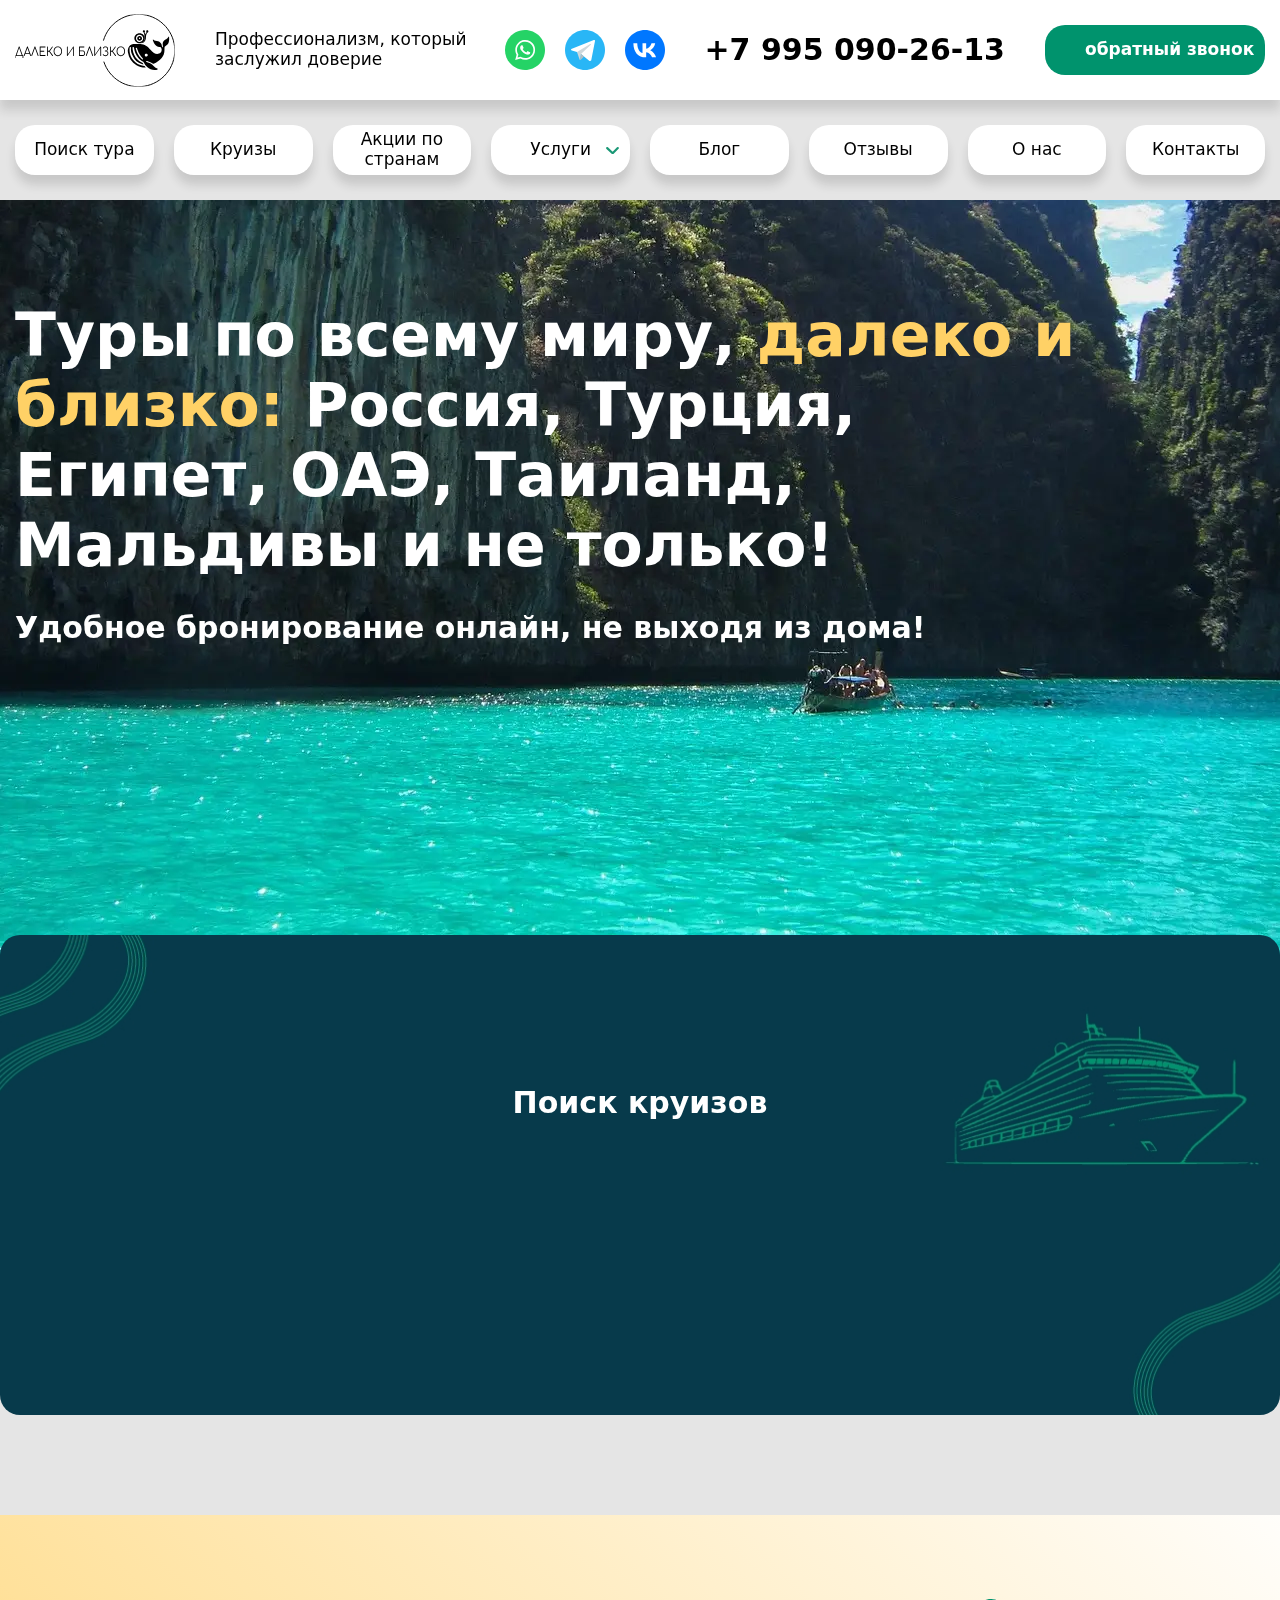
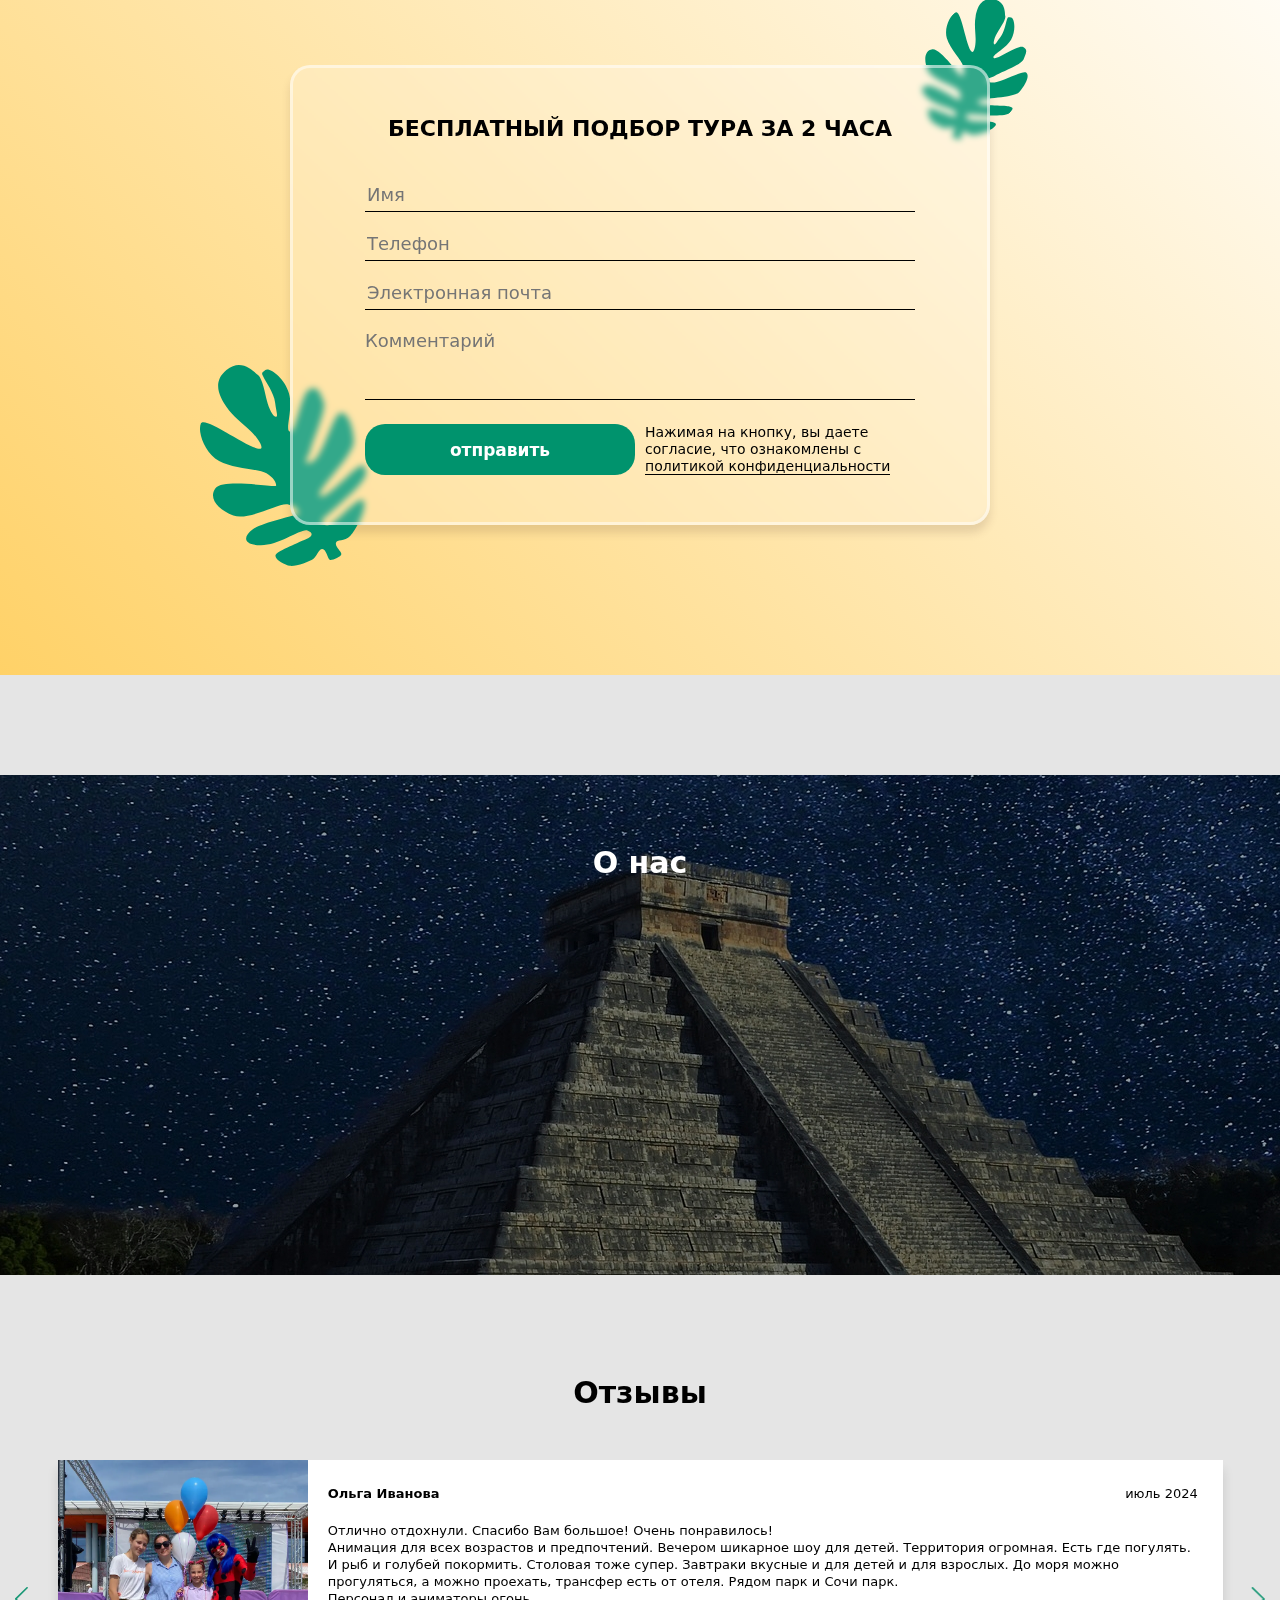
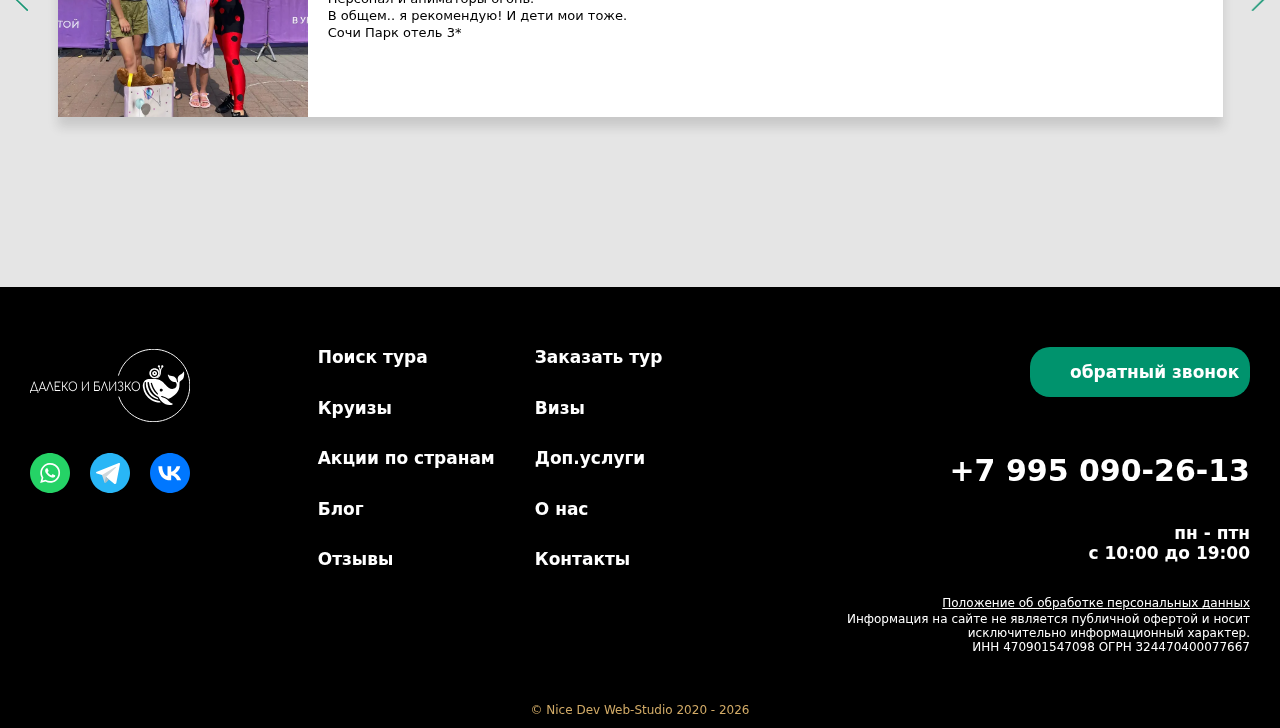
<file: index.html>
<!DOCTYPE html>
<html lang="ru">
  <head>
    <meta charset="UTF-8" />
    <meta name="viewport" content="width=device-width, initial-scale=1.0" />
    <link
      rel="icon"
      type="image/png"
      href="./favicon/favicon-48x48.png"
      sizes="48x48"
    />
    <link rel="icon" type="image/svg+xml" href="./favicon/favicon.svg" />
    <link rel="shortcut icon" href="./favicon/favicon.ico" />
    <link
      rel="apple-touch-icon"
      sizes="180x180"
      href="./favicon/apple-touch-icon.png"
    />
    <link rel="manifest" href="./favicon/site.webmanifest" />
    <link rel="stylesheet" href="./styles/slick.css" />
    <link rel="stylesheet" href="./styles/style.css" />
    <meta
      name="description"
      content="Компания 'Далеко и Близко' предлагает уникальные туристические поездки по всему миру с возможностью онлайн-бронирования. Откройте для себя новые направления и путешествуйте легко!"
    />
    <title>Далеко и близко</title>
  </head>
  <body>
    <header class="header">
      <div class="header__contacts">
        <div class="container">
          <div class="header__logo-block">
            <a href="/" class="header__logo"></a>
            <p class="header__logo-description">
              Профессионализм,&nbsp;который<br />заслужил доверие
            </p>
          </div>
          <div class="header__social">
            <a href="http://wa.me/79950902613" target="_blank"></a>
            <a href="https://t.me/dibtours" target="_blank"></a>
            <a href="https://vk.com/dibtours" target="_blank"></a>
          </div>
          <div class="header__number">
            <a href="tel:+79950902613" class="header__tel"
              >+7&nbsp;995&nbsp;090&#8209;26&#8209;13</a
            >
            <button class="header__feedback-btn">обратный&nbsp;звонок</button>
          </div>
          <button class="burger-btn">
            <span></span>
            <span></span>
            <span></span>
          </button>
        </div>
      </div>
      <nav class="header__nav">
        <div class="container">
          <div class="mobile-logo-section">
            <a href="/" class="header__logo"></a>
            <button class="close-nav">
              <span></span>
              <span></span>
            </button>
          </div>
          <ul class="header__nav-list">
            <li><a href="#search-tour">Поиск тура</a></li>
            <li><a href="#cruises">Круизы</a></li>
            <li><a href="/stocks.html">Акции по странам</a></li>
            <li class="services-item">
              <div class="services-btn">Услуги</div>
              <ul class="services-list">
                <li><a href="#book-tour">Заказать тур</a></li>
                <li><a href="/services.html">Доп.услуги</a></li>
                <li><a href="/visas.html">Визы</a></li>
              </ul>
            </li>
            <li class="services-mobile-item">
              <div class="services-btn">Услуги</div>
              <ul class="services-mobile-list">
                <li><a href="#book-tour">Заказать тур</a></li>
                <li><a href="/services.html">Доп.услуги</a></li>
                <li><a href="/visas.html">Визы</a></li>
              </ul>
            </li>
            <li><a href="/blog.html">Блог</a></li>
            <li><a href="#feedback">Отзывы</a></li>
            <li><a href="#about">О нас</a></li>
            <li><a href="#footer">Контакты</a></li>
          </ul>
        </div>
      </nav>
    </header>
    <main>
      <section class="widget">
        <div class="bg-slider">
          <div>
            <img src="./images/background/1.webp" alt="море" />
          </div>
          <div>
            <img src="./images/background/2.webp" alt="горы" />
          </div>
          <div>
            <img src="./images/background/3.webp" alt="остров" />
          </div>
          <div>
            <img src="./images/background/4.webp" alt="горы" />
          </div>
          <div>
            <img src="./images/background/5.webp" alt="цветы" />
          </div>
          <div>
            <img src="./images/background/6.webp" alt="горы" />
          </div>
        </div>
        <div class="container">
          <div class="widget__text">
            <h1 class="widget__title" id="search-tour">
              Туры по всему миру, <span>далеко и близко: </span>Россия, Турция,
              Египет, ОАЭ, Таиланд, Мальдивы и не только!
            </h1>
            <h2 class="widget__subtitle">
              Удобное бронирование онлайн, не выходя из дома!
            </h2>
          </div>
        </div>
      </section>
      <!-- widget -->
      <div class="container">
        <div class="widget-search">
          <div class="tv-search-form tv-moduleid-9967481"></div>
          <script
            type="text/javascript"
            src="//tourvisor.ru/module/init.js"
          ></script>
        </div>
      </div>
      <section class="widget-cruises" id="cruises">
        <h2 class="widget-cruises__title">Поиск круизов</h2>
        <div class="cruises">
          <!-- <div id="ces"></div> -->
          <div
            class="infoflotWidget"
            data-id="[base64]"
            data-index="1"
          ></div>
          <script async>
            (function (d, w) {
              var h = d.getElementsByTagName('script')[0];
              s = d.createElement('script');
              s.src =
                'https://bitrix.infoflot.com/local/templates/infoflot/frontend/js/infoflotIframe.js';
              s.async = !0;
              s.onload = function () {
                w.createInfoflotWidget(
                  'https://bitrix.infoflot.com/rest/api/search.filter/',
                  {
                    key: '[base64]',
                    referer: encodeURIComponent(location.href),
                  },
                );
              };
              h.parentNode.insertBefore(s, h);
            })(document, window);
          </script>
        </div>
      </section>
      <section class="form__section" id="book-tour">
        <div class="container">
          <div class="form-block">
            <h2 class="form-title">Бесплатный подбор тура за 2 часа</h2>
            <form method="POST" class="form">
              <input type="text" name="name" placeholder="Имя" required />
              <input type="tel" name="tel" placeholder="Телефон" required />
              <input
                type="email"
                name="email"
                placeholder="Электронная почта"
                required
              />
              <textarea
                name="message"
                class="send-text"
                placeholder="Комментарий"
                required
              ></textarea>
              <div class="send-form-block">
                <button type="submit" class="form__btn">Отправить</button>
                <p class="form__paragraph">
                  Нажимая на кнопку, вы даете согласие, что ознакомлены с
                  <a href="/privacy.html" class="privacy" target="_blank"
                    >политикой конфиденциальности</a
                  >
                </p>
              </div>
            </form>
            <span class="form__leaf"></span>
            <span class="form__leaf"></span>
          </div>
        </div>
      </section>
      <section class="about" id="about">
        <div class="container">
          <h2 class="about__title">О нас</h2>
          <ul class="about__list">
            <li class="about__item">13 лет успешной работы</li>
            <li class="about__item">Безопасность персональных данных</li>
            <li class="about__item">Круглосуточная поддержка</li>
            <li class="about__item">
              Работаем только с надежными туроператорами
            </li>
            <li class="about__item">Бронирование Online</li>
            <li class="about__item">Удобная коммуникация</li>
          </ul>
        </div>
      </section>
      <section class="feedback container" id="feedback">
        <h2 class="feedback__title">Отзывы</h2>
        <div class="feedback__gallery">
          <div>
            <div class="feedback__card">
              <img
                src="./images/feedback-1.webp"
                alt="feedback"
                class="feedback__img"
              />
              <div class="feedback__card-info">
                <div>
                  <h3 class="feedback__card-name">Ольга Иванова</h3>
                  <p class="feedback__card-date">июль 2024</p>
                </div>
                <p class="feedback__card-text">
                  Отлично отдохнули. Спасибо Вам большое! Очень понравилось!<br />
                  Анимация для всех возрастов и предпочтений. Вечером шикарное
                  шоу для детей. Территория огромная. Есть где погулять. И рыб и
                  голубей покормить. Столовая тоже супер. Завтраки вкусные и для
                  детей и для взрослых. До моря можно прогуляться, а можно
                  проехать, трансфер есть от отеля. Рядом парк и Сочи парк.<br />
                  Персонал и аниматоры огонь.<br />
                  В общем.. я рекомендую! И дети мои тоже.<br />
                  Сочи Парк отель 3* <br />
                </p>
              </div>
            </div>
          </div>
          <div>
            <div class="feedback__card">
              <img
                src="./images/feedback-2.webp"
                alt="feedback"
                class="feedback__img"
              />
              <div class="feedback__card-info">
                <div>
                  <h3 class="feedback__card-name">Наталья и Павел К.</h3>
                  <p class="feedback__card-date">сентябрь 2023</p>
                </div>
                <p class="feedback__card-text">
                  В сентябре мы ездили отдыхать в Абхазию. Мы давно мечтали
                  отдохнуть в этой замечательной стране . Наслышаны были о
                  чудесной природе, гостеприимных местных жителях, тёплом море.
                  Отель выбирали с учётом наших желаний, и по рекомендации.
                  Выбор свой мы остановили на Гранд Отель Абхазия.<br />
                  Отель расположен на самом берегу моря,до пляжа всего пара
                  минут, есть бесплатные лежаки и зонтики, пляж галечный.Много
                  свежей зелени, всегда есть фрукты, десерты, молочные продукты,
                  каши, супы на выбор. Много столиков, приветливый персонал.
                  Конечно Абхазии ещё нужно развиваться и восстанавливаться
                  после войны с Грузией, её последствия видны до сих пор. Но не
                  смотря на все трудности , это прекрасная страна. Отдых там
                  запомнится только положительными эмоциями! Отель Гранд-отель
                  Абхазия 3*
                </p>
              </div>
            </div>
          </div>
          <div>
            <div class="feedback__card">
              <img
                src="./images/feedback-3.webp"
                alt="feedback"
                class="feedback__img"
              />
              <div class="feedback__card-info">
                <div>
                  <h3 class="feedback__card-name">Наталья П.</h3>
                  <p class="feedback__card-date">май 2024</p>
                </div>
                <p class="feedback__card-text">
                  Выражаем огромную благодарность от всей нашей большой компании
                  Кате за организацию тура в пансионат Бургас в городе Сочи!
                  Отличное расположение, пансионат расположен неподалёку от
                  аэропорта, что было для нас важно, мы были в поездке с
                  маленькими детьми. Пансионат очень хороший, везде чистота и
                  порядок, система все включёно, прямо как в Турции) большой
                  выбор блюд и напитков, перекусов,все очень вкусно! Для детей
                  есть детское кафе Ивушка, детская комната внутри пансионата,
                  отличная детская площадка на территории пансионата, территория
                  большая, много зелени, пляж свой, по вечерам живая музыка.
                  Наша поездка была в мае, поэтому нам удалось купить тур по
                  отличной цене! Нам и детям всё очень понравилось! Обязательно
                  вернёмся снова!!!
                </p>
              </div>
            </div>
          </div>
          <div>
            <div class="feedback__card">
              <img
                src="./images/feedback-4.webp"
                alt="feedback"
                class="feedback__img"
              />
              <div class="feedback__card-info">
                <div>
                  <h3 class="feedback__card-name">Наталия П.</h3>
                  <p class="feedback__card-date">май 2023</p>
                </div>
                <p class="feedback__card-text">
                  Дорогая Катя, большое спасибо за эту чудесную поездку! Это
                  была моя первая поездка на Кавказ (и точно не последняя), Катя
                  помогла найти отличную новую гостиницу в Ессентуках -
                  "Предгорье", написала в отель и попросила для меня номер с
                  балконом, как я и хотела. Гостиница с новым ремонтом, мебель,
                  халат, несколько полотенец,всё очень высокого качества!!!
                  Рядом,в пешей доступности,бизнес центр КМВ, где отличная
                  круглосуточная столовая, со вкусной едой и приемлемыми
                  ценами.<br />
                  Также, Катя по моей просьбе организовала шикарную экскурсию в
                  горы,в урочище Джилы Су, виды волшебные, это просто любовь с
                  первого взгляда! Катя, ещё раз огромное сердечное спасибо за
                  чуткость, внимательность к запросам и деталям при организации
                  тура!
                </p>
              </div>
            </div>
          </div>
          <div>
            <div class="feedback__card">
              <img
                src="./images/feedback-5.webp"
                alt="feedback"
                class="feedback__img"
              />
              <div class="feedback__card-info">
                <div>
                  <h3 class="feedback__card-name">Мария Семенова</h3>
                  <p class="feedback__card-date">октябрь 2024</p>
                </div>
                <p class="feedback__card-text">
                  Ну вот и закончился наш отпуск. Мы отлично провели время,
                  насытились солнышком, морем, красивыми видами. 7 дней для нас
                  определенно оказалось мало. Очень понравился отель, возможно
                  даже вернулась бы сюда снова. Очень много плюсов, особенно для
                  детей. (Спасибо нашему турагенту Екатерине🧡) Территория отеля
                  огромная. Все очень ухожено красиво, стильно и уютно. Бары у
                  каждого бассейна и на пляже. 4 ресторана.5 разных бассейнов.
                  Аквапарк. Лагуна. Это прям огромный плюс. Вода очень теплая.
                  Нет волн, когда сильный ветер. Мелко, для детей идеально. Еда
                  своеобразная, нужно время чтобы привыкнуть.Люди.
                  Замечательные. И не только в отеле. Везде. Практически все
                  хорошо понимают на русском и говорят. Всегда спокойно можно
                  было придти на пляж или к бассейну, и было много свободных
                  лежаков. Египет, Хургада Отель Desert Rose 5*
                </p>
              </div>
            </div>
          </div>
        </div>
      </section>
      <div class="popup__form-content">
        <div class="popup__form-block">
          <button class="close-popup">
            <span></span>
            <span></span>
          </button>
          <h2 class="popup__form-title form-title">заказать звонок</h2>
          <form method="POST" class="form popup__form" id="popup__form">
            <input type="text" name="name" placeholder="Имя" required />
            <input type="tel" name="tel" placeholder="Телефон" required />
            <input
              type="email"
              name="email"
              placeholder="Электронная почта"
              required
            />
            <textarea
              name="message"
              class="popup__send-text"
              placeholder="Комментарий"
              required
            ></textarea>
            <div class="popup-send-form-block send-form-block">
              <button type="submit" class="popup-form__btn form__btn">
                Отправить
              </button>
              <p class="popup-form__paragraph form__paragraph">
                Нажимая на кнопку, вы даете согласие, что ознакомлены с
                <a href="/privacy.html" class="privacy" target="_blank"
                  >политикой конфиденциальности</a
                >
              </p>
            </div>
          </form>
        </div>
      </div>
      <div class="form__message">
        <div class="form__message-block">
          <h2 class="form__message-title">Спасибо!</h2>
          <p class="form__message-text">
            Спасибо, что оставили заявку, мы с радостью скоро с<br />вами
            свяжемся!
          </p>
          <a href="/" class="form__message-link">на главную</a>
          <button class="message-close-popup">
            <span></span>
            <span></span>
          </button>
        </div>
      </div>
      <a
        href="http://wa.me/79950902613"
        class="fixed-whatsapp"
        target="_blank"
      ></a>
      <span class="upward"></span>
    </main>
    <footer class="footer" id="footer">
      <div class="container">
        <div class="footer__content">
          <a href="/" class="footer__logo"></a>
          <div class="header__social">
            <a href="http://wa.me/79950902613" target="_blank"></a>
            <a href="https://t.me/dibtours" target="_blank"></a>
            <a href="https://vk.com/dibtours" target="_blank"></a>
          </div>
          <nav class="footer__nav">
            <ul class="footer__nav-list">
              <li>
                <a href="#search-tour">Поиск тура</a>
              </li>
              <li>
                <a href="#book-tour">Заказать тур</a>
              </li>
              <li>
                <a href="#cruises">Круизы</a>
              </li>
              <li>
                <a href="/visas.html">Визы</a>
              </li>
              <li>
                <a href="/stocks.html">Акции по странам</a>
              </li>
              <li>
                <a href="/services.html">Доп.услуги</a>
              </li>
              <li>
                <a href="/blog.html">Блог</a>
              </li>
              <li>
                <a href="#about">О нас</a>
              </li>
              <li>
                <a href="#feedback">Отзывы</a>
              </li>
              <li>
                <a href="#footer">Контакты</a>
              </li>
            </ul>
          </nav>
          <button class="header__feedback-btn">обратный&nbsp;звонок</button>
          <a href="tel:+79950902613" class="header__tel"
            >+7&nbsp;995&nbsp;090&#8209;26&#8209;13</a
          >
          <div class="opening-hours">пн - птн<br />с 10:00 до 19:00</div>
          <div class="footer__privacy">
            <a href="/privacy.html" class="footer__privacy-link" target="_blank"
              >Положение об обработке персональных данных</a
            >
            <p class="footer__text">
              Информация на сайте не является публичной офертой и носит
              исключительно информационный характер.<br />
              ИНН 470901547098 ОГРН 324470400077667
            </p>
          </div>
        </div>
        <a href="https://nice-dev.ru/" class="nice-dev" target="_blank">
          © Nice Dev Web-Studio 2020 -
          <script>
            document.write(new Date().getFullYear());
          </script>
        </a>
      </div>
    </footer>
    <script src="./scripts/script.js"></script>
    <script src="./scripts/jquery-2.2.0.min.js"></script>
    <script src="./scripts/slick.min.js"></script>
    <script type="text/javascript">
      $(document).on('ready', function () {
        $('.bg-slider').slick({
          infinite: true,
          autoplay: true,
          autoplaySpeed: 5000,
          speed: 2000,
          fade: true,
          arrows: false,
          swipe: false,
        });
      });
      $(document).on('ready', function () {
        $('.feedback__gallery').slick({
          speed: 700,
          arrows: true,
        });
      });
    </script>
  </body>
</html>
</file>
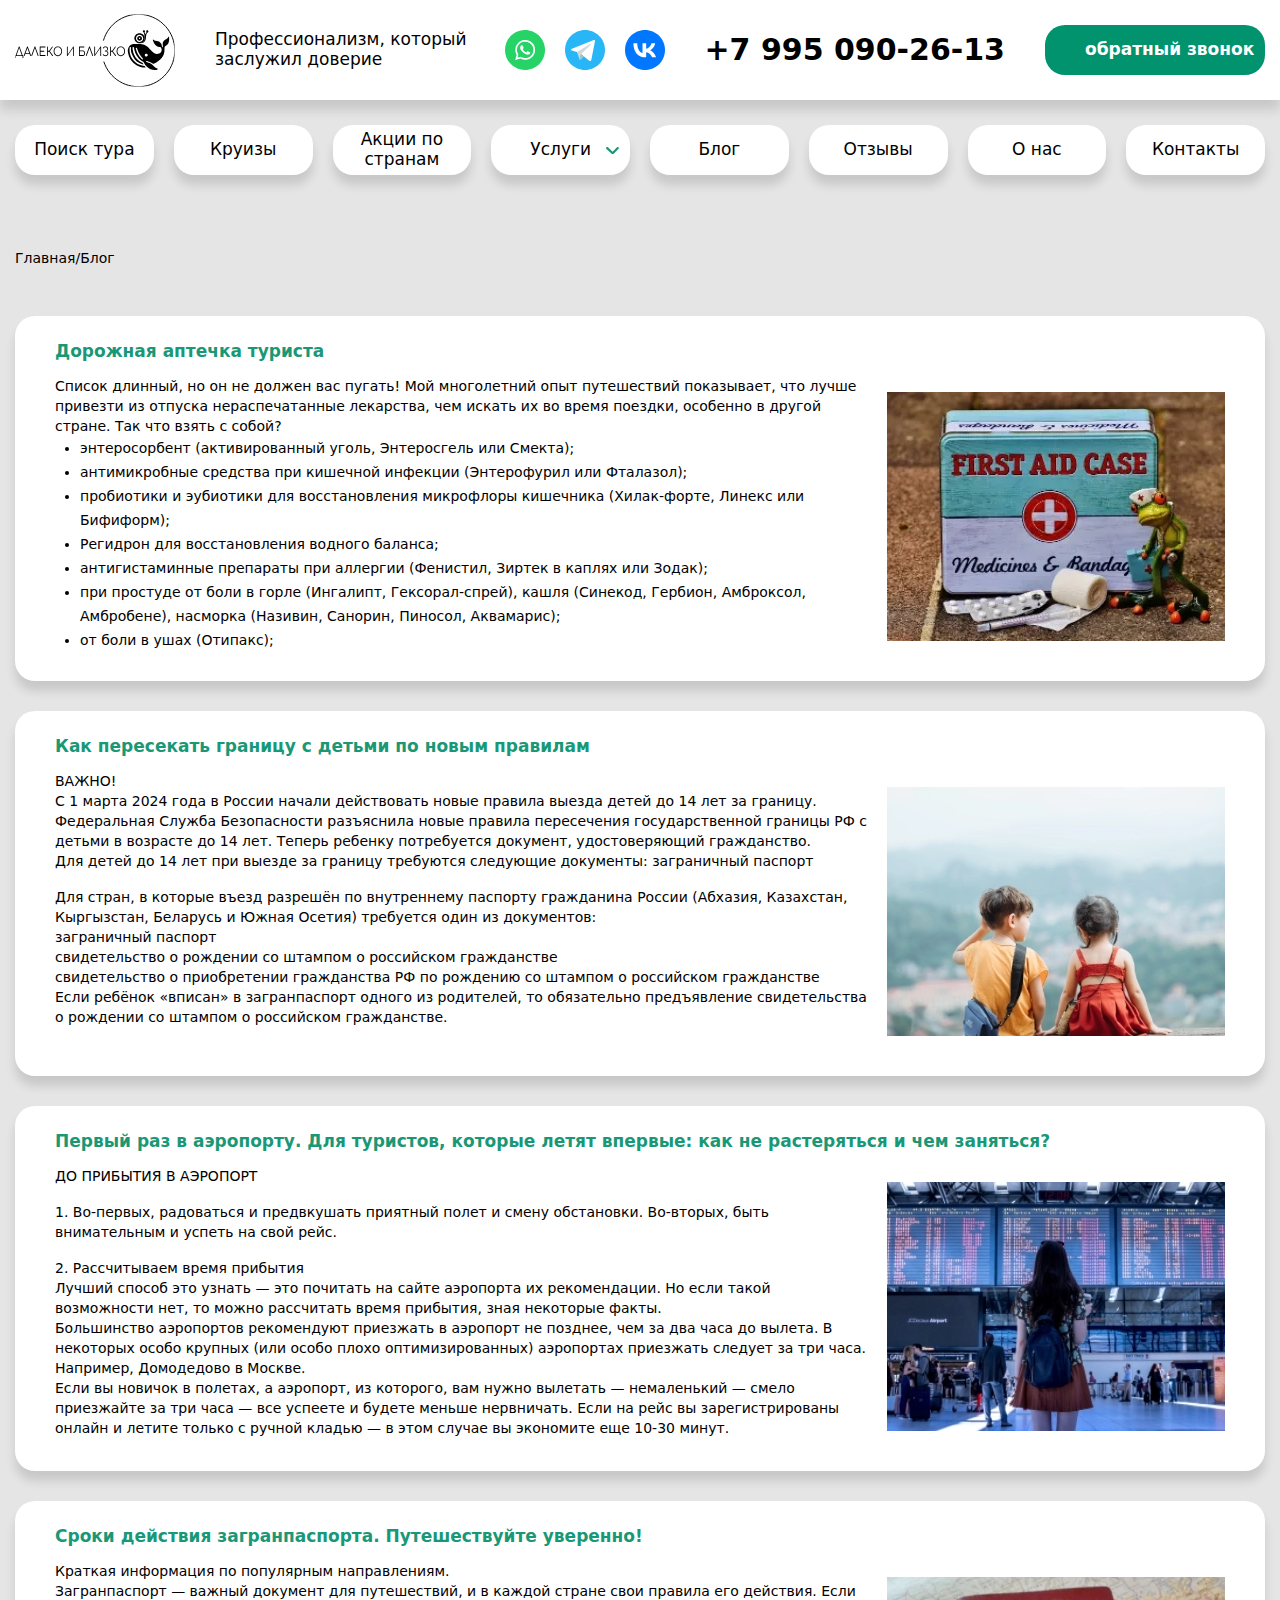
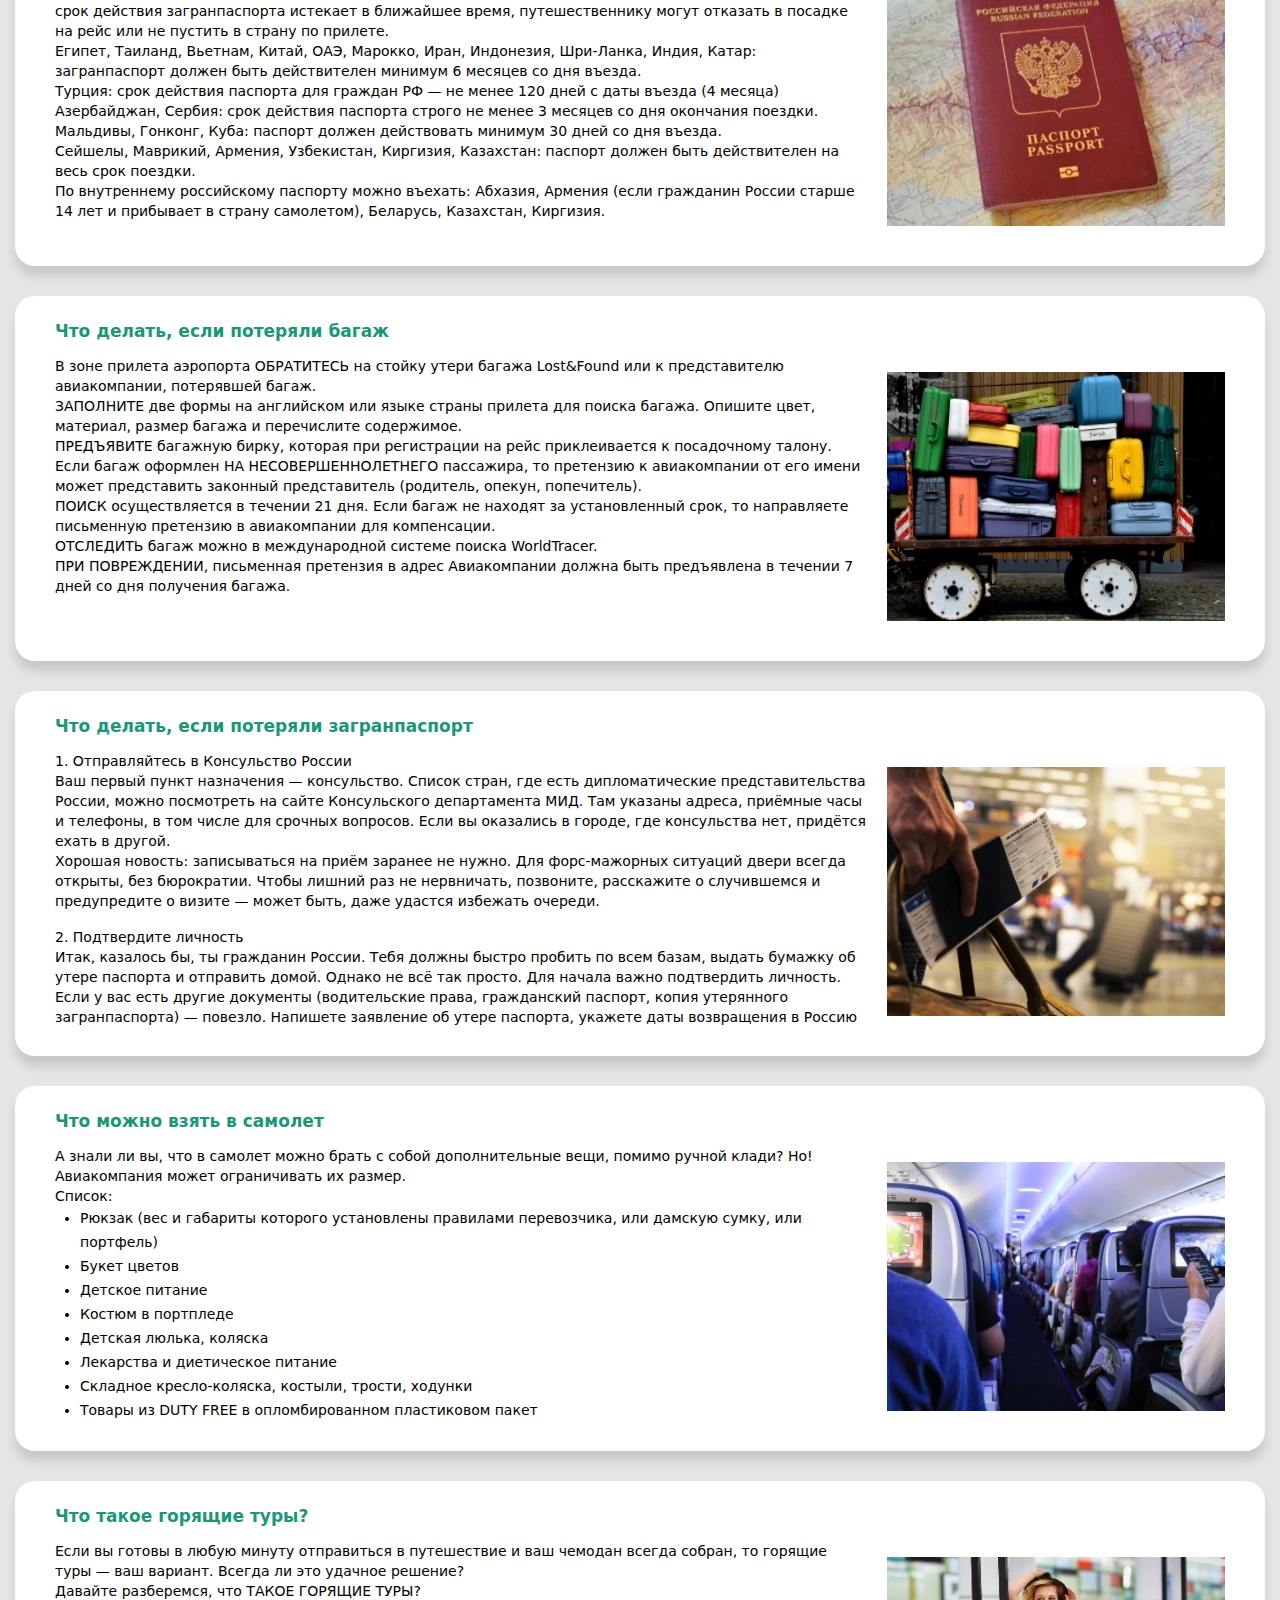
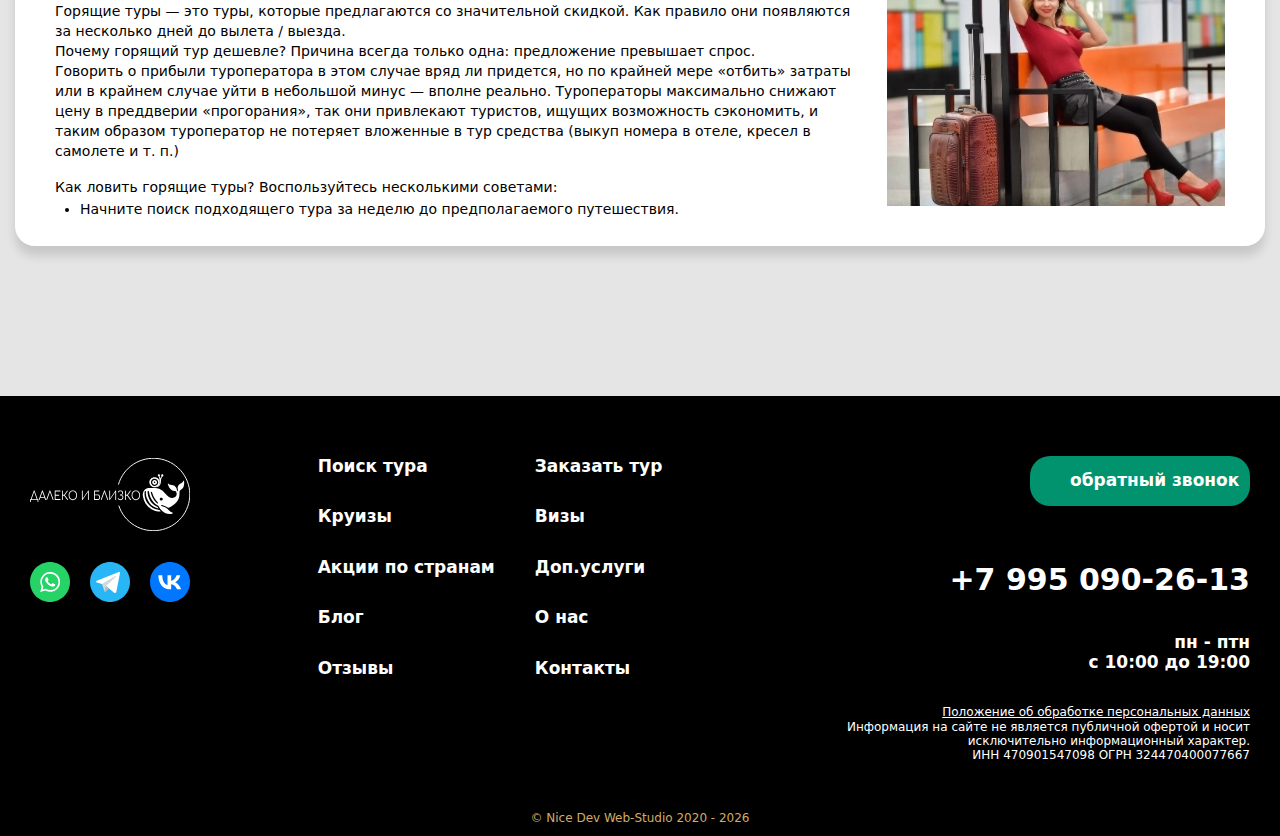
<file: blog.html>
<!DOCTYPE html>
<html lang="ru">
  <head>
    <meta charset="UTF-8" />
    <meta name="viewport" content="width=device-width, initial-scale=1.0" />
    <link
      rel="icon"
      type="image/png"
      href="./favicon/favicon-48x48.png"
      sizes="48x48"
    />
    <link rel="icon" type="image/svg+xml" href="./favicon/favicon.svg" />
    <link rel="shortcut icon" href="./favicon/favicon.ico" />
    <link
      rel="apple-touch-icon"
      sizes="180x180"
      href="./favicon/apple-touch-icon.png"
    />
    <link rel="manifest" href="./favicon/site.webmanifest" />
    <link rel="stylesheet" href="./styles/style.css" />
    <meta
      name="description"
      content="Компания 'Далеко и Близко' предлагает уникальные туристические поездки по всему миру с возможностью онлайн-бронирования. Откройте для себя новые направления и путешествуйте легко!"
    />
    <title>Далеко и близко</title>
  </head>
  <body>
    <header class="header">
      <div class="header__contacts">
        <div class="container">
          <div class="header__logo-block">
            <a href="/" class="header__logo"></a>
            <p class="header__logo-description">
              Профессионализм,&nbsp;который<br />заслужил доверие
            </p>
          </div>
          <div class="header__social">
            <a href="http://wa.me/79950902613" target="_blank"></a>
            <a href="https://t.me/dibtours" target="_blank"></a>
            <a href="https://vk.com/dibtours" target="_blank"></a>
          </div>
          <div class="header__number">
            <a href="tel:+79950902613" class="header__tel"
              >+7&nbsp;995&nbsp;090&#8209;26&#8209;13</a
            >
            <button class="header__feedback-btn">обратный&nbsp;звонок</button>
          </div>
          <button class="burger-btn">
            <span></span>
            <span></span>
            <span></span>
          </button>
        </div>
      </div>
      <nav class="header__nav">
        <div class="container">
          <div class="mobile-logo-section">
            <a href="/" class="header__logo"></a>
            <button class="close-nav">
              <span></span>
              <span></span>
            </button>
          </div>
          <ul class="header__nav-list">
            <li><a href="/#search-tour">Поиск тура</a></li>
            <li><a href="/#cruises">Круизы</a></li>
            <li><a href="/stocks.html">Акции по странам</a></li>
            <li class="services-item">
              <div class="services-btn">Услуги</div>
              <ul class="services-list">
                <li><a href="/#book-tour">Заказать тур</a></li>
                <li><a href="/services.html">Доп.услуги</a></li>
                <li><a href="/visas.html">Визы</a></li>
              </ul>
            </li>
            <li class="services-mobile-item">
              <div class="services-btn">Услуги</div>
              <ul class="services-mobile-list">
                <li><a href="/#book-tour">Заказать тур</a></li>
                <li><a href="/services.html">Доп.услуги</a></li>
                <li><a href="/visas.html">Визы</a></li>
              </ul>
            </li>
            <li><a href="/blog.html">Блог</a></li>
            <li><a href="/#feedback">Отзывы</a></li>
            <li><a href="/#about">О нас</a></li>
            <li><a href="#footer">Контакты</a></li>
          </ul>
        </div>
      </nav>
    </header>
    <main>
      <section class="nav-link container">
        <a href="/">Главная/</a>
        <p>Блог</p>
      </section>
      <section class="blog container">
        <ul>
          <li class="blog__item">
            <h2 class="blog__title">Дорожная аптечка туриста</h2>
            <div class="blog__info">
              <div class="blog__text">
                <p>
                  Список длинный, но он не должен вас пугать! Мой многолетний
                  опыт путешествий показывает, что лучше привезти из отпуска
                  нераспечатанные лекарства, чем искать их во время поездки,
                  особенно в другой стране. Так что взять с собой?
                </p>
                <ul>
                  <li>
                    энтеросорбент (активированный уголь, Энтеросгель или
                    Смекта);
                  </li>
                  <li>
                    антимикробные средства при кишечной инфекции (Энтерофурил
                    или Фталазол);
                  </li>
                  <li>
                    пробиотики и эубиотики для восстановления микрофлоры
                    кишечника (Хилак-форте, Линекс или Бифиформ);
                  </li>
                  <li>Регидрон для восстановления водного баланса;</li>
                  <li>
                    антигистаминные препараты при аллергии (Фенистил, Зиртек в
                    каплях или Зодак);
                  </li>
                  <li>
                    при простуде от боли в горле (Ингалипт, Гексорал-спрей),
                    кашля (Синекод, Гербион, Амброксол, Амбробене), насморка
                    (Називин, Санорин, Пиносол, Аквамарис);
                  </li>
                  <li>от боли в ушах (Отипакс);</li>
                  <li>
                    глазные гапли (сульфацил натрия (Альбуцид), Ципромед);
                  </li>
                  <li>
                    жаропонижающие и болеутоляющие средства (Нурофен, Панадол);
                  </li>
                  <li>средства от укачивания;</li>
                  <li>средства от ушибов;</li>
                  <li>
                    бинт, ватные палочки, перекись водорода, пластырь
                    бактерицидный;
                  </li>
                  <li>
                    от зуда после укусов насекомых (Фенистил-гель,
                    Псило-бальзам);
                  </li>
                  <li>электронный термометр.</li>
                </ul>
              </div>
              <img src="./images/blog/blog-1.webp" alt="аптечка" />
            </div>
          </li>
          <li class="blog__item">
            <h2 class="blog__title">
              Как пересекать границу с детьми по новым правилам
            </h2>
            <div class="blog__info">
              <div class="blog__text">
                <p>ВАЖНО!</p>
                <p>
                  С 1 марта 2024 года в России начали действовать новые правила
                  выезда детей до 14 лет за границу.
                </p>
                <p>
                  Федеральная Служба Безопасности разъяснила новые правила
                  пересечения государственной границы РФ с детьми в возрасте до
                  14 лет. Теперь ребенку потребуется документ, удостоверяющий
                  гражданство.
                </p>
                <p>
                  Для детей до 14 лет при выезде за границу требуются следующие
                  документы: заграничный паспорт
                </p>
                <br />
                <p>
                  Для стран, в которые въезд разрешён по внутреннему паспорту
                  гражданина России (Абхазия, Казахстан, Кыргызстан, Беларусь и
                  Южная Осетия) требуется один из документов:
                </p>
                <p>заграничный паспорт</p>
                <p>
                  свидетельство о рождении со штампом о российском гражданстве
                </p>
                <p>
                  свидетельство о приобретении гражданства РФ по рождению со
                  штампом о российском гражданстве
                </p>
                <p>
                  Если ребёнок «вписан» в загранпаспорт одного из родителей, то
                  обязательно предъявление свидетельства о рождении со штампом о
                  российском гражданстве.
                </p>
              </div>
              <img src="./images/blog/blog-2.webp" alt="два ребенка" />
            </div>
          </li>
          <li class="blog__item">
            <h2 class="blog__title">
              Первый раз в аэропорту. Для туристов, которые летят впервые: как
              не растеряться и чем заняться?
            </h2>
            <div class="blog__info">
              <div class="blog__text">
                <p>ДО ПРИБЫТИЯ В АЭРОПОРТ</p>
                <br />
                <p>
                  1. Во-первых, радоваться и предвкушать приятный полет и смену
                  обстановки. Во-вторых, быть внимательным и успеть на свой
                  рейс.
                </p>
                <br />
                <p>2. Рассчитываем время прибытия</p>
                <p>
                  Лучший способ это узнать — это почитать на сайте аэропорта их
                  рекомендации. Но если такой возможности нет, то можно
                  рассчитать время прибытия, зная некоторые факты.
                </p>
                <p>
                  Большинство аэропортов рекомендуют приезжать в аэропорт не
                  позднее, чем за два часа до вылета. В некоторых особо крупных
                  (или особо плохо оптимизированных) аэропортах приезжать
                  следует за три часа. Например, Домодедово в Москве.
                </p>
                <p>
                  Если вы новичок в полетах, а аэропорт, из которого, вам нужно
                  вылетать — немаленький — смело приезжайте за три часа — все
                  успеете и будете меньше нервничать. Если на рейс вы
                  зарегистрированы онлайн и летите только с ручной кладью — в
                  этом случае вы экономите еще 10-30 минут.
                </p>
                <br />
                <p>3. Узнаем, из какого терминала вылет</p>
                <p>
                  Как правило, на посадочном талоне (если вы зарегистрировались
                  онлайн) или на листе с информацией о вашем бронировании номер
                  терминала указывается рядом с названием или стоит последней
                  отдельной цифрой/буквой в названии.
                </p>
                <p>
                  Если никак не можете найти — посмотрите в интернете —
                  возможно, у этого аэропорта только 1 терминал или четко
                  понятно, откуда вылетают все международные рейсы.
                </p>
                <br />
                <p>В АЭРОПОРТУ</p>
                <br />
                <p>4. Смотрим на табло вылетов (departures) и ищем свой рейс</p>
                <p>
                  Искать удобно, так как все вылеты отсортированы по времени.
                  Вам нужно обязательно проверить номер рейса для того, чтобы
                  убедиться, что вы нашли именно ваш. Также смотрите название
                  авиакомпании. Это нужно, чтобы попасть на нужную посадку — в
                  крупных аэропортах особенно в сезон отпусков рейсы в один и
                  тот же город могут вылетать почти в одно и то же время.
                </p>
                <p>
                  Итак, мы нашли нужную строчку с нашим рейсом. Смотрим на
                  крайнюю правую ячейку — если она пуста, значит, регистрация на
                  рейс еще вообще не началась, и можно расслабиться. За 2 или
                  2,5 часа до вылета тут появятся цифры — это номера стоек
                  регистрации, куда вам нужно подойти для получения посадочного
                  талона, сдачи багажа. Также в статусе рейса будет написано —
                  check in — это означает, что регистрация уже началась.
                </p>

                <p>
                  Кстати, еще о надписях на табло. Вот вам суперкраткий словарик
                </p>
                <p>check in — регистрация на рейс</p>
                <p>delay — задержка рейса</p>
                <p>
                  cancel — отмена рейса. В случае отмены найдите представителей
                  вашей авиакомпании в аэропорту и уточните у них, что вам
                  делать. Если их найти не можете — покажите вашу бронь и
                  выразительно кивните на табло любому сотруднику аэропорта — он
                  сориентирует вас.
                </p>
                <p>
                  last call — «последний звонок» — регистрация вот-вот
                  закончится, бегите со всех ног к стойке, если вы этого еще не
                  сделали.
                </p>
                <p>
                  go to gate — идите к гейту — надпись показывается примерно за
                  2-3 минуты до начала посадки на самолет
                </p>
                <p>
                  boarding — посадка в самолет, в это время вы строго должны
                  быть у нужного гейта.
                </p>
                <br />
                <p>5. Идем к стойке регистрации</p>
                <p>
                  Когда видите номера стоек (даже если сама надпись check in еще
                  не появилась) — тут же направляйтесь к ним, не стоит мешкать,
                  потому что вы можете оказаться в конце очереди, а вам, как
                  новичку, лучше быть ближе к ее началу.
                </p>
                <p>На стойке:</p>
                <p>показываем паспорт и бронь билета,</p>
                <p>просим место у окна, если хочется</p>
                <p>сдаем багаж</p>
                <p>получаем посадочный талон</p>
                <p>
                  узнаем, куда нужно идти дальше (даже если вы вообще не знаете
                  языка) после того, как все процедуры за стойкой закончились,
                  просто сделайте вопросительное лицо и промычите, крутя
                  головой: «аааээээ??» — поверьте, вас не пошлют, а направят в
                  нужное место.
                </p>
                <p>
                  Смотрим посадочный талон и видим, что там появилось другое
                  время — как правило, на 20-30 минут раньше времени вылета —
                  это и есть время посадки (boarding time) и именно к этому
                  времени вам нужно будет подойти к гейту, номер которого также
                  есть на вашем посадочном талоне.
                </p>
                <p>
                  До этого времени вам нужно успеть пройти досмотр на предмет
                  запрещенных вещей и пройти пограничный контроль, если между
                  странами он существует.
                </p>
                <br />
                <p>6. Идем на досмотр</p>
                <p>
                  Снова не задерживаясь идем на досмотр — именно туда вам
                  покажут путь на стойке регистрации. На досмотре ручную кладь,
                  а также все металлическое и компьютерное (ремни, ключи,
                  монетки, ноутбук, планшет, телефон и т.д.) нужно будет
                  положить в специальную коробочку, а самим в это время пройти
                  через металлодетектор.
                </p>
                <p>
                  Если на вас ремень, обувь с металлическими вставками и т.д. -
                  снять придется и их. Эти процедуры довольно быстрые, но всегда
                  есть вероятность, что на кого-то понадобится больше времени, и
                  очередь задержится.
                </p>
                <br />
                <p>7. Паспортный контроль, дьюти-фри и зона гейтов</p>
                <p>
                  После прохождения досмотра вы оказываетесь уже в зоне гейтов,
                  ура! Сверьте часы и посмотрите на табло с расписанием в этой
                  части аэропорта — иногда бывает так, что за час до взлета
                  номер гейта переносится — верьте в первую очередь тому, что
                  написано на табло. В крайнем случае вы всегда можете показать
                  свой посадочный талон работнику аэропорта — он вам поможет.
                </p>
                <br />
                <p>
                  После контроля, если время еще есть — загляните в duty-free
                  магазины, выпейте чашечку кофе перед полетом. Но следите за
                  временем — к назначенному подходите к гейту. Заранее не стоит
                  — будете просто томиться в ожидании там, но и опаздывать не
                  следует.
                </p>
                <p>
                  Подойдя к гейту, убедитесь, что на табло у него горит номер
                  именно вашего рейса (но, если посадка еще не началась по
                  времени, табло может не работать, это нормально).
                </p>
                <p>
                  Всё! Становитесь в очередную очередь, показывайте ваш паспорт
                  и посадочный талон работнику и — добро пожаловать в самолет!
                </p>
              </div>
              <img src="./images/blog/blog-3.webp" alt="аэропорт" />
            </div>
          </li>
          <li class="blog__item">
            <h2 class="blog__title">
              Сроки действия загранпаспорта. Путешествуйте уверенно!
            </h2>
            <div class="blog__info">
              <div class="blog__text">
                <p>Краткая информация по популярным направлениям.</p>
                <p>
                  Загранпаспорт — важный документ для путешествий, и в каждой
                  стране свои правила его действия. Если срок действия
                  загранпаспорта истекает в ближайшее время, путешественнику
                  могут отказать в посадке на рейс или не пустить в страну по
                  прилете.
                </p>
                <p>
                  Египет, Таиланд, Вьетнам, Китай, ОАЭ, Марокко, Иран,
                  Индонезия, Шри-Ланка, Индия, Катар: загранпаспорт должен быть
                  действителен минимум 6 месяцев со дня въезда.
                </p>
                <p>
                  Турция: срок действия паспорта для граждан РФ — не менее 120
                  дней с даты въезда (4 месяца)
                </p>
                <p>
                  Азербайджан, Сербия: срок действия паспорта строго не менее 3
                  месяцев со дня окончания поездки.
                </p>
                <p>
                  Мальдивы, Гонконг, Куба: паспорт должен действовать минимум 30
                  дней со дня въезда.
                </p>
                <p>
                  Сейшелы, Маврикий, Армения, Узбекистан, Киргизия, Казахстан:
                  паспорт должен быть действителен на весь срок поездки.
                </p>
                <p>
                  По внутреннему российскому паспорту можно въехать: Абхазия,
                  Армения (если гражданин России старше 14 лет и прибывает в
                  страну самолетом), Беларусь, Казахстан, Киргизия.
                </p>
              </div>
              <img src="./images/blog/blog-4.webp" alt="паспорт" />
            </div>
          </li>
          <li class="blog__item">
            <h2 class="blog__title">Что делать, если потеряли багаж</h2>
            <div class="blog__info">
              <div class="blog__text">
                <p>
                  В зоне прилета аэропорта ОБРАТИТЕСЬ на стойку утери багажа
                  Lost&Found или к представителю авиакомпании, потерявшей багаж.
                </p>
                <p>
                  ЗАПОЛНИТЕ две формы на английском или языке страны прилета для
                  поиска багажа. Опишите цвет, материал, размер багажа и
                  перечислите содержимое.
                </p>
                <p>
                  ПРЕДЪЯВИТЕ багажную бирку, которая при регистрации на рейс
                  приклеивается к посадочному талону.
                </p>
                <p>
                  Если багаж оформлен НА НЕСОВЕРШЕННОЛЕТНЕГО пассажира, то
                  претензию к авиакомпании от его имени может представить
                  законный представитель (родитель, опекун, попечитель).
                </p>
                <p>
                  ПОИСК осуществляется в течении 21 дня. Если багаж не находят
                  за установленный срок, то направляете письменную претензию в
                  авиакомпании для компенсации.
                </p>
                <p>
                  ОТСЛЕДИТЬ багаж можно в международной системе поиска
                  WorldTracer.
                </p>
                <p>
                  ПРИ ПОВРЕЖДЕНИИ, письменная претензия в адрес Авиакомпании
                  должна быть предъявлена в течении 7 дней со дня получения
                  багажа.
                </p>
              </div>
              <img src="./images/blog/blog-5.webp" alt="чемоданы" />
            </div>
          </li>
          <li class="blog__item">
            <h2 class="blog__title">Что делать, если потеряли загранпаспорт</h2>
            <div class="blog__info">
              <div class="blog__text">
                <p>1. Отправляйтесь в Консульство России</p>
                <p>
                  Ваш первый пункт назначения — консульство. Список стран, где
                  есть дипломатические представительства России, можно
                  посмотреть на сайте Консульского департамента МИД. Там указаны
                  адреса, приёмные часы и телефоны, в том числе для срочных
                  вопросов. Если вы оказались в городе, где консульства нет,
                  придётся ехать в другой.
                </p>
                <p>
                  Хорошая новость: записываться на приём заранее не нужно. Для
                  форс-мажорных ситуаций двери всегда открыты, без бюрократии.
                  Чтобы лишний раз не нервничать, позвоните, расскажите о
                  случившемся и предупредите о визите — может быть, даже удастся
                  избежать очереди.
                </p>
                <br />
                <p>2. Подтвердите личность</p>
                <p>
                  Итак, казалось бы, ты гражданин России. Тебя должны быстро
                  пробить по всем базам, выдать бумажку об утере паспорта и
                  отправить домой. Однако не всё так просто. Для начала важно
                  подтвердить личность. Если у вас есть другие документы
                  (водительские права, гражданский паспорт, копия утерянного
                  загранпаспорта) — повезло. Напишете заявление об утере
                  паспорта, укажете даты возвращения в Россию (иногда просят
                  приложить авиабилеты) и прикрепите документы. Также
                  понадобятся фотографии, их можно сделать прямо в консульстве.
                </p>
                <p>
                  Более сложный случай — дополнительных документов у вас нет.
                  Нужно найти двух человек, которые подтвердят, что вы гражданин
                  России. Идеально, если вы путешествуете с семьей или оравой
                  друзей. А что, если вы один или вдвоём с
                  другом/подругой/половинкой? Договорись с кем-то прямо в
                  консульстве. Новый знакомый подтвердит вашу личность, а вы —
                  его. Для этого нужно будет написать заявление. Не волнуйтесь,
                  ничего противозаконного тут нет. Даже сотрудники консульства
                  советуют поступать таким образом.
                </p>
                <br />
                <p>3. Получите свидетельство на возвращение в Россию</p>
                <p>
                  Свидетельство на возвращение в Российскую Федерацию (СНВ) —
                  временный документ, удостоверяющий личность. Именно из-за этой
                  волшебной бумажки весь сыр-бор, и именно она вернёт тебя
                  домой.
                </p>
                <p>
                  Свидетельство вы получите после проверки заявления, документов
                  и уплаты пошлины. Это занимает около получаса.
                </p>
                <p>
                  В консульстве будут настаивать, что по этой справке можно
                  лететь исключительно в Россию. То есть если вы планировали
                  поехать куда-то еще, маршрут придётся поменять и двигать
                  домой. На самом деле многие зарубежные авиакомпании могут
                  взять вас на борт со свидетельством вместо паспорта, но есть и
                  те, кто откажут.
                </p>
                <p>
                  Однако проблема даже не этом, а в том, что въезд в Россию
                  ограничен определёнными днями и на свидетельстве указан адрес
                  консульства, выдавшего справку. Если не уложитесь по времени,
                  придётся проходит всю процедуру заново, но уже в другой
                  стране.
                </p>
                <br />
                <p>4. Обратитесь в полицию</p>
                <p>
                  Скорее всего, ваш паспорт уже не вернуть. Заграничный дядя
                  Стёпа посмотрит на вас с жалостью, покачает головой, покажет
                  на тысячу папок с такими же делами и скажет пару слов
                  утешения. На большее рассчитывать не стоит — чудеса случаются
                  редко. Вам выдадут справку об утере/краже паспорта — всё. По
                  большому счёту можно даже не терять время.
                </p>
                <br />
                <p>5. Получите новый паспорт в России</p>
                <p>
                  На российском паспортном контроле у вас без проблем примут
                  справку. Могут задать несколько уточняющих вопросов в духе:
                  где именно вы потеряли документ, а после пропустят на родину.
                  Когда оправитесь от пережитого, не забудьте подать заявление
                  на новый загранпаспорт. Процедура ничем не отличается от
                  оформления нового документа, просто ставите галочку не
                  напротив пункта об истечении срока годности, а напротив утери.
                </p>
                <br />
                <p>6. Краткий итог</p>
                <p>
                  Соберите документы, которые у вас остались: водительские
                  права, гражданский паспорт, копию загранпаспорта — не лишним
                  будет сделать её перед поездкой.
                </p>
                <p>
                  Посмотрите на сайте, где находится российское консульство.
                  Уточните режим работы. Позвоните, чтобы предупредить о
                  приезде.
                </p>
                <p>
                  Распечатайте авиабилеты на рейс домой (или в электронном
                  варианте)
                </p>
                <p>
                  Захватите деньги. Нужно будет заплатить пошлину за оформление
                  временного свидетельства на возвращение в Россию.
                </p>
                <p>
                  Отправляйтесь в консульство и пишите заявление об утере
                  паспорта.
                </p>
                <p>
                  Найдите двух свидетелей, если больше некому подтвердить твою
                  личность, а дополнительных документов нет. Не тушуйтесь и
                  прямо спросите у сотрудников консульства, кто тут может вам
                  помочь.
                </p>
                <p>Оплатите пошлину.</p>
                <p>
                  Сдайте все бумаги и получите свидетельство на временное
                  возвращение.
                </p>
                <p>
                  Сходите в полицию и напишите заявление, если останется время.
                  Но не ждите чуда, таких заявлений там вагон и маленькая
                  тележка.
                </p>
                <p>
                  Подайте документы на новый загранпаспорт, когда вернётесь.
                </p>
              </div>
              <img src="./images/blog/blog-6.webp" alt="паспорт в руке" />
            </div>
          </li>
          <li class="blog__item">
            <h2 class="blog__title">Что можно взять в самолет</h2>
            <div class="blog__info">
              <div class="blog__text">
                <p>
                  А знали ли вы, что в самолет можно брать с собой
                  дополнительные вещи, помимо ручной клади? Но! Авиакомпания
                  может ограничивать их размер.
                </p>
                <p>Список:</p>
                <ul>
                  <li>
                    Рюкзак (вес и габариты которого установлены правилами
                    перевозчика, или дамскую сумку, или портфель)
                  </li>
                  <li>Букет цветов</li>
                  <li>Детское питание</li>
                  <li>Костюм в портпледе</li>
                  <li>Детская люлька, коляска</li>
                  <li>Лекарства и диетическое питание</li>
                  <li>Складное кресло-коляска, костыли, трости, ходунки</li>
                  <li>
                    Товары из DUTY FREE в опломбированном пластиковом пакет
                  </li>
                </ul>
              </div>
              <img src="./images/blog/blog-7.webp" alt="салон самолета" />
            </div>
          </li>
          <li class="blog__item">
            <h2 class="blog__title">Что такое горящие туры?</h2>
            <div class="blog__info">
              <div class="blog__text">
                <p>
                  Если вы готовы в любую минуту отправиться в путешествие и ваш
                  чемодан всегда собран, то горящие туры — ваш вариант. Всегда
                  ли это удачное решение?
                </p>
                <p>Давайте разберемся, что ТАКОЕ ГОРЯЩИЕ ТУРЫ?</p>
                <p>
                  Горящие туры — это туры, которые предлагаются со значительной
                  скидкой. Как правило они появляются за несколько дней до
                  вылета / выезда.
                </p>
                <p>
                  Почему горящий тур дешевле? Причина всегда только одна:
                  предложение превышает спрос.
                </p>
                <p>
                  Говорить о прибыли туроператора в этом случае вряд ли
                  придется, но по крайней мере «отбить» затраты или в крайнем
                  случае уйти в небольшой минус — вполне реально. Туроператоры
                  максимально снижают цену в преддверии «прогорания», так они
                  привлекают туристов, ищущих возможность сэкономить, и таким
                  образом туроператор не потеряет вложенные в тур средства
                  (выкуп номера в отеле, кресел в самолете и т. п.)
                </p>
                <br />
                <p>
                  Как ловить горящие туры? Воспользуйтесь несколькими советами:
                </p>
                <ul>
                  <li>
                    Начните поиск подходящего тура за неделю до предполагаемого
                    путешествия.
                  </li>
                  <li>
                    Ищите туры не в высокий сезон, а в межсезонье. Это очень
                    важно, если вам нужен именно горящий тур. Помните: горящих
                    туров никогда не бывает в новогодние, каникулярные и другие
                    длинные праздничные дни!
                  </li>
                  <li>Подпишитесь на нашу рассылку горящих туров.</li>
                  <li>
                    Используйте расширенный поиск по предложениям, чтобы выбрать
                    самый выгодный вариант. Ставьте в поиске несколько дат,
                    разное количество ночей, разные города вылета (как правило с
                    вылетом из Москвы больше шансов найти горящий тур).
                  </li>
                  <li>
                    Помните, что горящий тур надо покупать здесь и сейчас.
                    Времени и возможности на долгие раздумья и подготовку к
                    поездке у вас нет.
                  </li>
                </ul>
                <br />
                <p>Минусы горящих туров:</p>
                <ul>
                  <li>
                    Бронируя горящие туры, туристы, как правило, не имеют
                    возможности выбора авиакомпании, времени вылета, аэропорта,
                    отеля и т.д.
                  </li>
                  <li>
                    По «горящим» предложениям могут продаваться отели, которые
                    не пользуются популярностью. Например, гостиницы с низким
                    уровнем сервиса, питания, или те отели, которые
                    располагаются, например, вблизи стройки.
                  </li>
                  <li>
                    Также есть шанс оплатить авиабилеты на самые непопулярные
                    авиакомпании, услугами которых обычно туристы стараются не
                    пользоваться. Или время вылета будет неудобным, и вы
                    «потеряете» из-за этого дни отдыха.
                  </li>
                  <li>
                    Часто, руководствуясь исключительно низкими ценами, туристы
                    бронируют предложения, которые могут их не устроить, и в
                    итоге туристы будут разочарованы отдыхом.
                  </li>
                  <li>
                    И наконец, упомянем про страховку от невыезда. Страховку от
                    невыезда можно оформить не позднее, чем за 5 дней до начала
                    поездки. Помните об этом.
                  </li>
                </ul>
                <p>
                  Решили лететь по горящей путевке? Тогда запаситесь оптимизмом
                  и нацельтесь на хорошее настроение, несмотря ни на что. Судьба
                  любит отважных!
                </p>
              </div>
              <img src="./images/blog/blog-8.webp" alt="девушка" />
            </div>
          </li>
        </ul>
      </section>
      <div class="popup__form-content">
        <div class="popup__form-block">
          <button class="close-popup">
            <span></span>
            <span></span>
          </button>
          <h2 class="popup__form-title form-title">заказать звонок</h2>
          <form method="POST" class="form popup__form" id="popup__form">
            <input type="text" name="name" placeholder="Имя" required />
            <input type="tel" name="tel" placeholder="Телефон" required />
            <input
              type="email"
              name="email"
              placeholder="Электронная почта"
              required
            />
            <textarea
              name="message"
              class="popup__send-text"
              placeholder="Комментарий"
              required
            ></textarea>
            <div class="popup-send-form-block send-form-block">
              <button type="submit" class="popup-form__btn form__btn">
                Отправить
              </button>
              <p class="popup-form__paragraph form__paragraph">
                Нажимая на кнопку, вы даете согласие, что ознакомлены с
                <a href="/privacy.html" class="privacy" target="_blank"
                  >политикой конфиденциальности</a
                >
              </p>
            </div>
          </form>
        </div>
      </div>
      <div class="form__message">
        <div class="form__message-block">
          <h2 class="form__message-title">Спасибо!</h2>
          <p class="form__message-text">
            Спасибо, что оставили заявку, мы с радостью скоро с<br />вами
            свяжемся!
          </p>
          <a href="/" class="form__message-link">на главную</a>
          <button class="message-close-popup">
            <span></span>
            <span></span>
          </button>
        </div>
      </div>
      <a
        href="http://wa.me/79950902613"
        class="fixed-whatsapp"
        target="_blank"
      ></a>
      <span class="upward"></span>
    </main>
    <footer class="footer" id="footer">
      <div class="container">
        <div class="footer__content">
          <a href="/" class="footer__logo"></a>
          <div class="header__social">
            <a href="http://wa.me/79950902613" target="_blank"></a>
            <a href="https://t.me/dibtours" target="_blank"></a>
            <a href="https://vk.com/dibtours" target="_blank"></a>
          </div>
          <nav class="footer__nav">
            <ul class="footer__nav-list">
              <li>
                <a href="/#search-tour">Поиск тура</a>
              </li>
              <li>
                <a href="/#book-tour">Заказать тур</a>
              </li>
              <li>
                <a href="/#cruises">Круизы</a>
              </li>
              <li>
                <a href="/visas.html">Визы</a>
              </li>
              <li>
                <a href="/stocks.html">Акции по странам</a>
              </li>
              <li>
                <a href="/services.html">Доп.услуги</a>
              </li>
              <li>
                <a href="/blog.html">Блог</a>
              </li>
              <li>
                <a href="/#about">О нас</a>
              </li>
              <li>
                <a href="/#feedback">Отзывы</a>
              </li>
              <li>
                <a href="#footer">Контакты</a>
              </li>
            </ul>
          </nav>
          <button class="header__feedback-btn">обратный&nbsp;звонок</button>
          <a href="tel:+79950902613" class="header__tel"
            >+7&nbsp;995&nbsp;090&#8209;26&#8209;13</a
          >
          <div class="opening-hours">пн - птн<br />с 10:00 до 19:00</div>
          <div class="footer__privacy">
            <a href="/privacy.html" class="footer__privacy-link" target="_blank"
              >Положение об обработке персональных данных</a
            >
            <p class="footer__text">
              Информация на сайте не является публичной офертой и носит
              исключительно информационный характер.<br />
              ИНН 470901547098 ОГРН 324470400077667
            </p>
          </div>
        </div>
        <a href="https://nice-dev.ru/" class="nice-dev" target="_blank">
          © Nice Dev Web-Studio 2020 -
          <script>
            document.write(new Date().getFullYear());
          </script>
        </a>
      </div>
    </footer>
    <script src="./scripts/script.js"></script>
  </body>
</html>
</file>
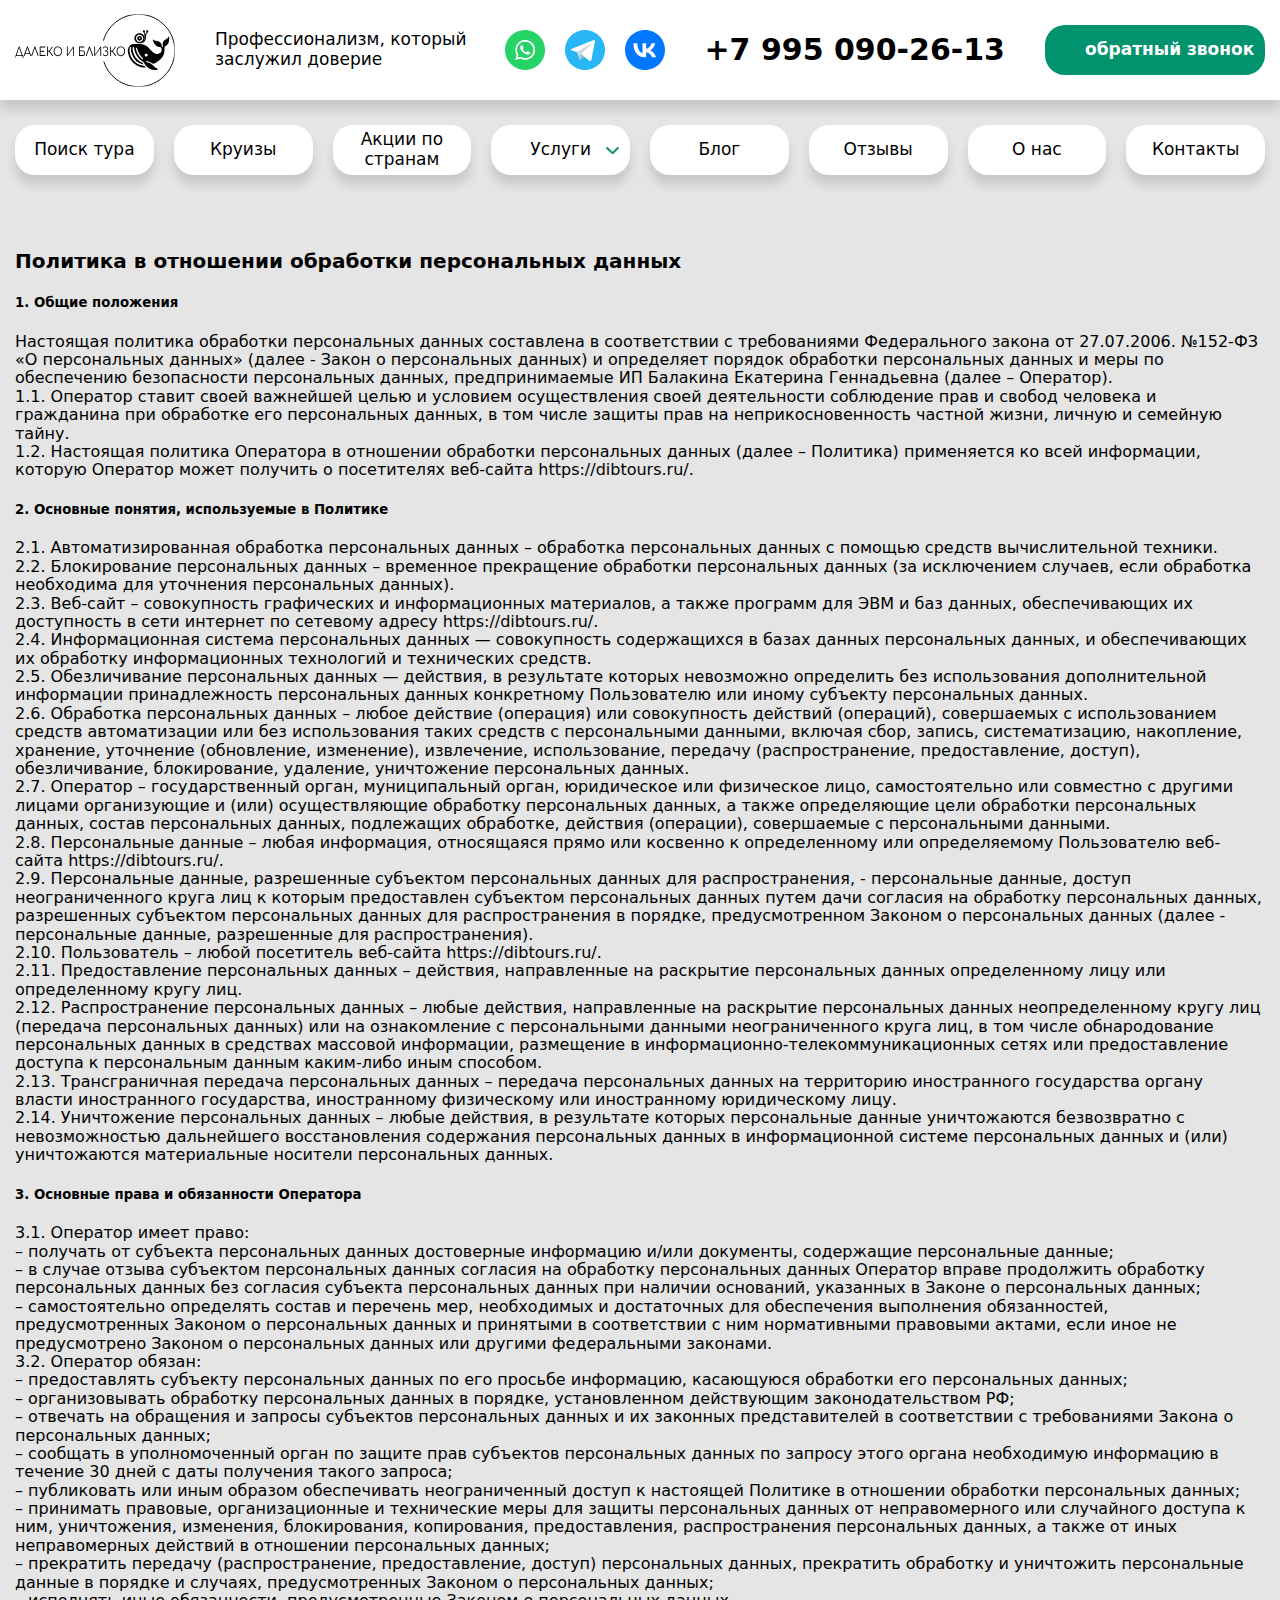
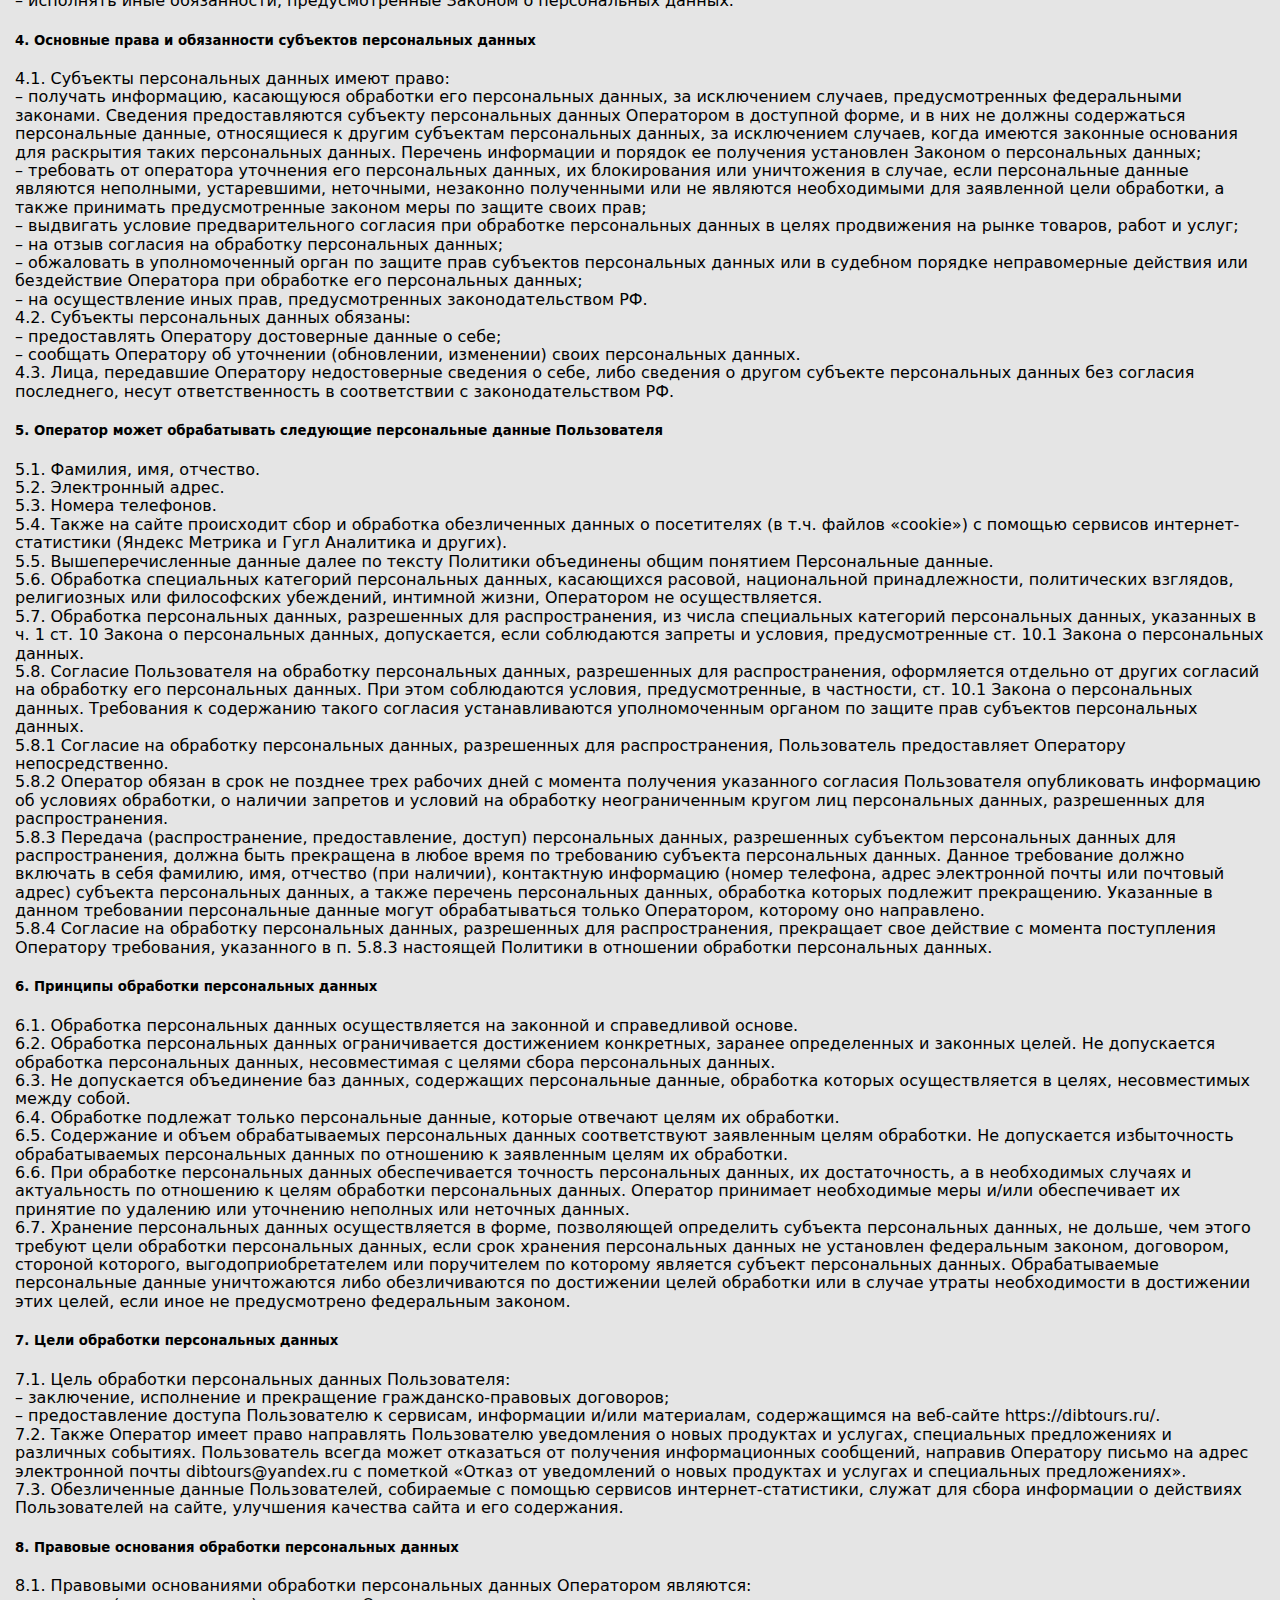
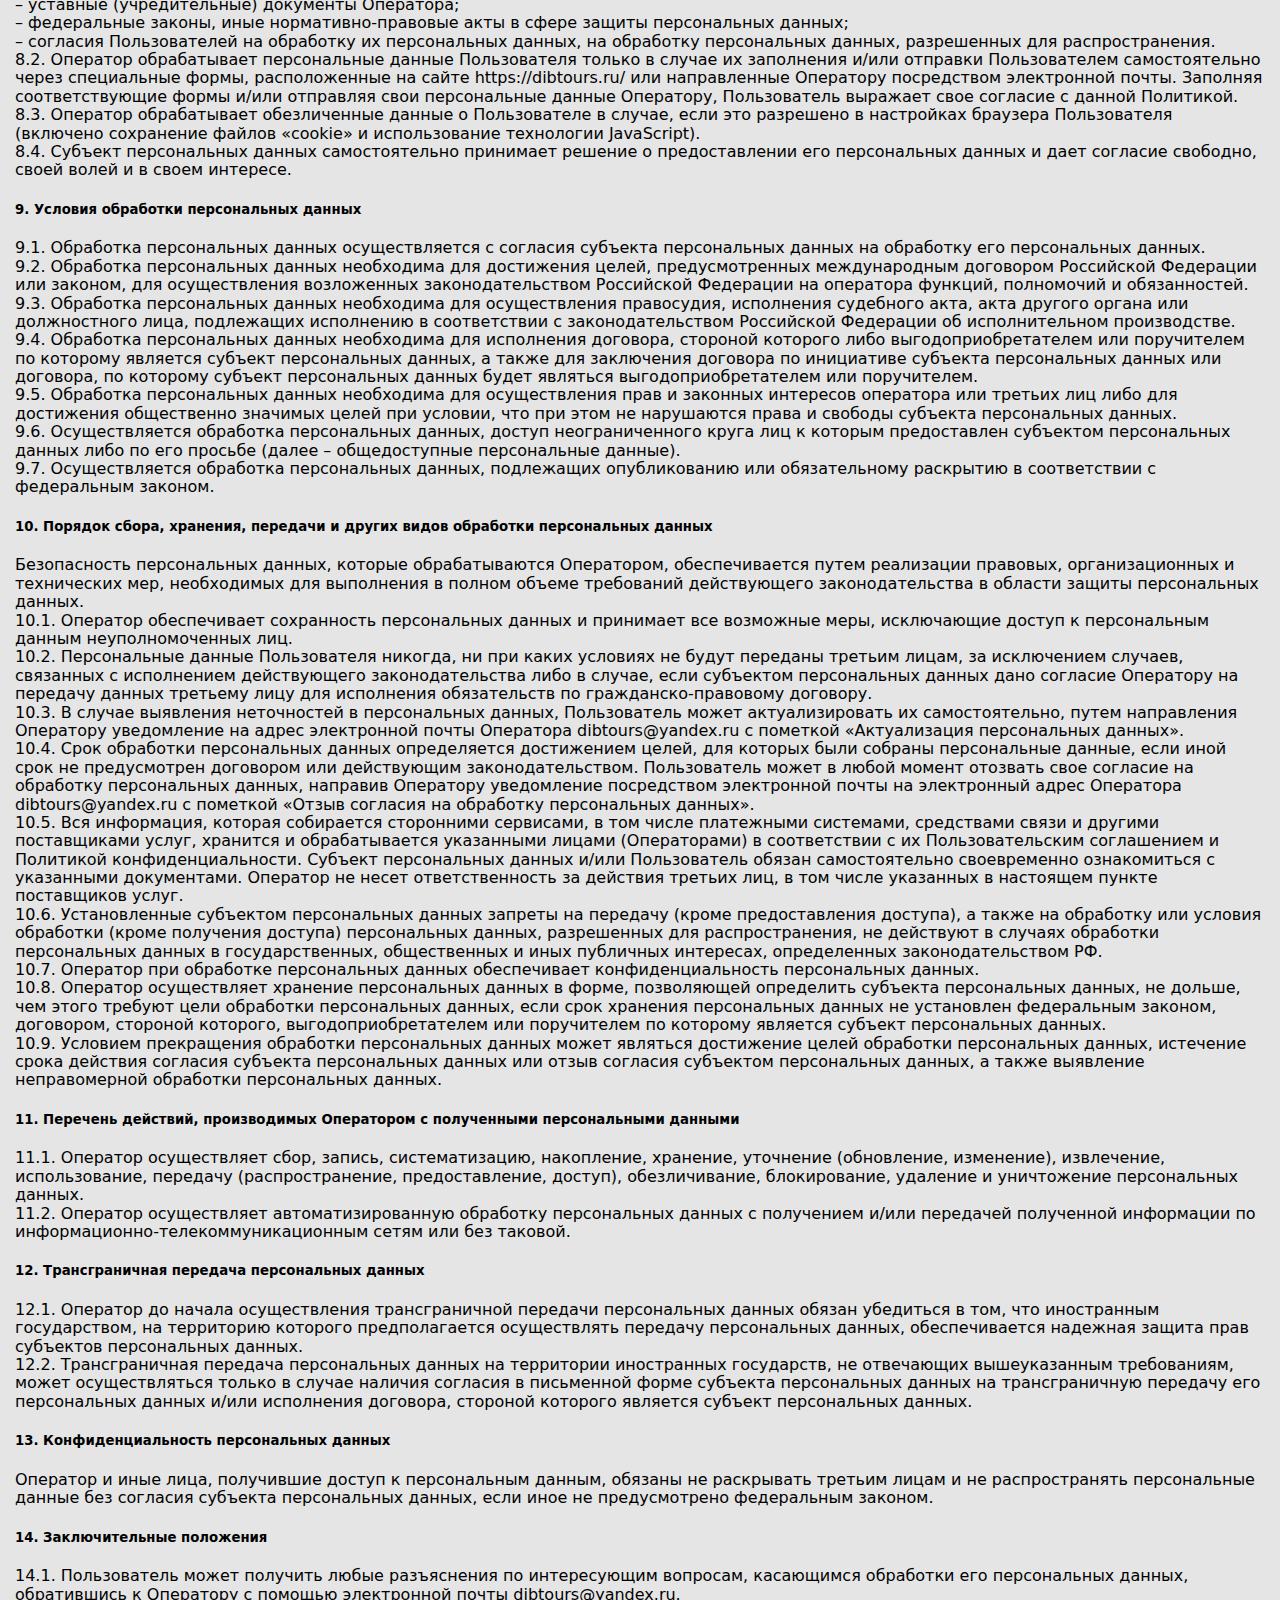
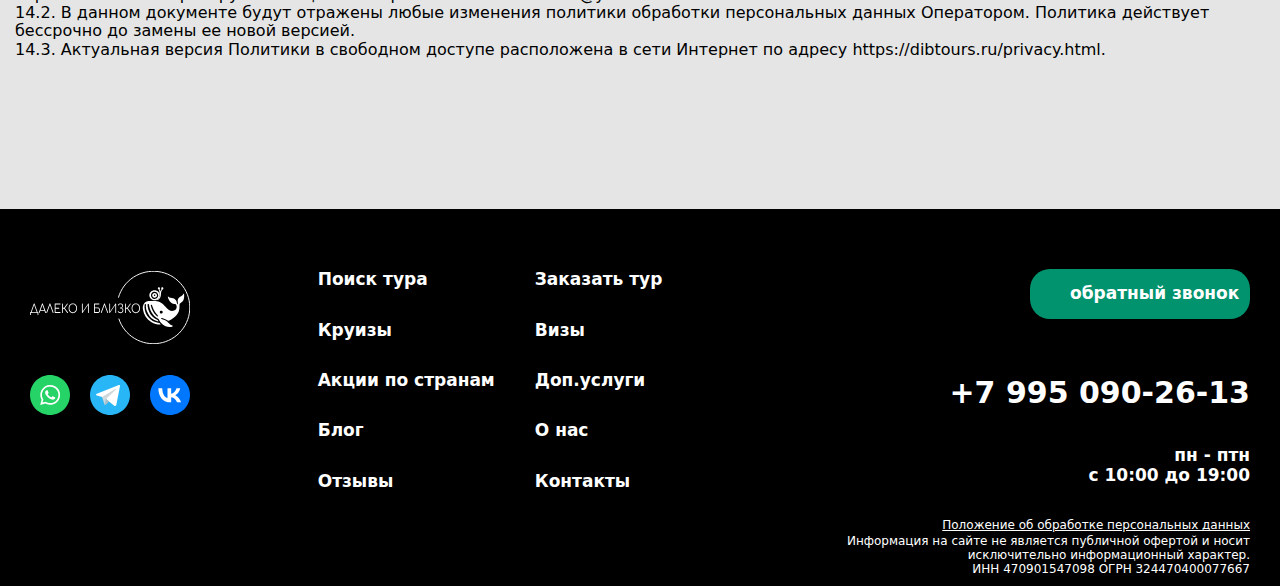
<file: privacy.html>
<!DOCTYPE html>
<html lang="ru">
  <head>
    <meta charset="UTF-8" />
    <meta name="viewport" content="width=device-width, initial-scale=1.0" />
    <link
      rel="icon"
      type="image/png"
      href="./favicon/favicon-48x48.png"
      sizes="48x48"
    />
    <link rel="icon" type="image/svg+xml" href="./favicon/favicon.svg" />
    <link rel="shortcut icon" href="./favicon/favicon.ico" />
    <link
      rel="apple-touch-icon"
      sizes="180x180"
      href="./favicon/apple-touch-icon.png"
    />
    <link rel="manifest" href="./favicon/site.webmanifest" />
    <link rel="stylesheet" href="./styles/style.css" />
    <title>Далеко и близко</title>
  </head>
  <body>
    <header class="header">
      <div class="header__contacts">
        <div class="container">
          <div class="header__logo-block">
            <a href="/" class="header__logo"></a>
            <p class="header__logo-description">
              Профессионализм,&nbsp;который<br />заслужил доверие
            </p>
          </div>
          <div class="header__social">
            <a href="https://wa.me/79950902613" target="_blank"></a>
            <a href="httpss://t.me/dibtours" target="_blank"></a>
            <a href="httpss://vk.com/dibtours" target="_blank"></a>
          </div>
          <div class="header__number">
            <a href="tel:+79950902613" class="header__tel"
              >+7&nbsp;995&nbsp;090&#8209;26&#8209;13</a
            >
            <button class="header__feedback-btn">обратный&nbsp;звонок</button>
          </div>
          <button class="burger-btn">
            <span></span>
            <span></span>
            <span></span>
          </button>
        </div>
      </div>
      <nav class="header__nav">
        <div class="container">
          <div class="mobile-logo-section">
            <a href="/" class="header__logo"></a>
            <button class="close-nav">
              <span></span>
              <span></span>
            </button>
          </div>
          <ul class="header__nav-list">
            <li><a href="/#search-tour">Поиск тура</a></li>
            <li><a href="/#cruises">Круизы</a></li>
            <li><a href="/stocks.html">Акции по странам</a></li>
            <li class="services-item">
              <div class="services-btn">Услуги</div>
              <ul class="services-list">
                <li><a href="/#book-tour">Заказать тур</a></li>
                <li><a href="/services.html">Доп.услуги</a></li>
                <li><a href="/visas.html">Визы</a></li>
              </ul>
            </li>
            <li class="services-mobile-item">
              <div class="services-btn">Услуги</div>
              <ul class="services-mobile-list">
                <li><a href="/#book-tour">Заказать тур</a></li>
                <li><a href="/services.html">Доп.услуги</a></li>
                <li><a href="/visas.html">Визы</a></li>
              </ul>
            </li>
            <li><a href="/blog.html">Блог</a></li>
            <li><a href="/#feedback">Отзывы</a></li>
            <li><a href="/#about">О нас</a></li>
            <li><a href="#footer">Контакты</a></li>
          </ul>
        </div>
      </nav>
    </header>
    <main>
      <section class="container">
        <h1 class="privacy__title">
          Политика в отношении обработки персональных данных
        </h1>
        <h5>1. Общие положения</h5>
        <p>
          Настоящая политика обработки персональных данных составлена в
          соответствии с требованиями Федерального закона от 27.07.2006. №152-ФЗ
          «О персональных данных» (далее - Закон о персональных данных) и
          определяет порядок обработки персональных данных и меры по обеспечению
          безопасности персональных данных, предпринимаемые ИП Балакина
          Екатерина Геннадьевна (далее – Оператор).
        </p>
        <p>
          1.1. Оператор ставит своей важнейшей целью и условием осуществления
          своей деятельности соблюдение прав и свобод человека и гражданина при
          обработке его персональных данных, в том числе защиты прав на
          неприкосновенность частной жизни, личную и семейную тайну.
        </p>
        <p>
          1.2. Настоящая политика Оператора в отношении обработки персональных
          данных (далее – Политика) применяется ко всей информации, которую
          Оператор может получить о посетителях веб-сайта https://dibtours.ru/.
        </p>
        <h5>2. Основные понятия, используемые в Политике</h5>
        <p>
          2.1. Автоматизированная обработка персональных данных – обработка
          персональных данных с помощью средств вычислительной техники.
        </p>
        <p>
          2.2. Блокирование персональных данных – временное прекращение
          обработки персональных данных (за исключением случаев, если обработка
          необходима для уточнения персональных данных).
        </p>
        <p>
          2.3. Веб-сайт – совокупность графических и информационных материалов,
          а также программ для ЭВМ и баз данных, обеспечивающих их доступность в
          сети интернет по сетевому адресу https://dibtours.ru/.
        </p>
        <p>
          2.4. Информационная система персональных данных — совокупность
          содержащихся в базах данных персональных данных, и обеспечивающих их
          обработку информационных технологий и технических средств.
        </p>
        <p>
          2.5. Обезличивание персональных данных — действия, в результате
          которых невозможно определить без использования дополнительной
          информации принадлежность персональных данных конкретному Пользователю
          или иному субъекту персональных данных.
        </p>
        <p>
          2.6. Обработка персональных данных – любое действие (операция) или
          совокупность действий (операций), совершаемых с использованием средств
          автоматизации или без использования таких средств с персональными
          данными, включая сбор, запись, систематизацию, накопление, хранение,
          уточнение (обновление, изменение), извлечение, использование, передачу
          (распространение, предоставление, доступ), обезличивание,
          блокирование, удаление, уничтожение персональных данных.
        </p>
        <p>
          2.7. Оператор – государственный орган, муниципальный орган,
          юридическое или физическое лицо, самостоятельно или совместно с
          другими лицами организующие и (или) осуществляющие обработку
          персональных данных, а также определяющие цели обработки персональных
          данных, состав персональных данных, подлежащих обработке, действия
          (операции), совершаемые с персональными данными.
        </p>
        <p>
          2.8. Персональные данные – любая информация, относящаяся прямо или
          косвенно к определенному или определяемому Пользователю веб-сайта
          https://dibtours.ru/.
        </p>
        <p>
          2.9. Персональные данные, разрешенные субъектом персональных данных
          для распространения, - персональные данные, доступ неограниченного
          круга лиц к которым предоставлен субъектом персональных данных путем
          дачи согласия на обработку персональных данных, разрешенных субъектом
          персональных данных для распространения в порядке, предусмотренном
          Законом о персональных данных (далее - персональные данные,
          разрешенные для распространения).
        </p>
        <p>
          2.10. Пользователь – любой посетитель веб-сайта https://dibtours.ru/.
        </p>
        <p>
          2.11. Предоставление персональных данных – действия, направленные на
          раскрытие персональных данных определенному лицу или определенному
          кругу лиц.
        </p>
        <p>
          2.12. Распространение персональных данных – любые действия,
          направленные на раскрытие персональных данных неопределенному кругу
          лиц (передача персональных данных) или на ознакомление с персональными
          данными неограниченного круга лиц, в том числе обнародование
          персональных данных в средствах массовой информации, размещение в
          информационно-телекоммуникационных сетях или предоставление доступа к
          персональным данным каким-либо иным способом.
        </p>
        <p>
          2.13. Трансграничная передача персональных данных – передача
          персональных данных на территорию иностранного государства органу
          власти иностранного государства, иностранному физическому или
          иностранному юридическому лицу.
        </p>
        <p>
          2.14. Уничтожение персональных данных – любые действия, в результате
          которых персональные данные уничтожаются безвозвратно с невозможностью
          дальнейшего восстановления содержания персональных данных в
          информационной системе персональных данных и (или) уничтожаются
          материальные носители персональных данных.
        </p>
        <h5>3. Основные права и обязанности Оператора</h5>
        <p>3.1. Оператор имеет право:</p>
        <p>
          – получать от субъекта персональных данных достоверные информацию
          и/или документы, содержащие персональные данные;
        </p>
        <p>
          – в случае отзыва субъектом персональных данных согласия на обработку
          персональных данных Оператор вправе продолжить обработку персональных
          данных без согласия субъекта персональных данных при наличии
          оснований, указанных в Законе о персональных данных;
        </p>
        <p>
          – самостоятельно определять состав и перечень мер, необходимых и
          достаточных для обеспечения выполнения обязанностей, предусмотренных
          Законом о персональных данных и принятыми в соответствии с ним
          нормативными правовыми актами, если иное не предусмотрено Законом о
          персональных данных или другими федеральными законами.
        </p>
        <p>3.2. Оператор обязан:</p>
        <p>
          – предоставлять субъекту персональных данных по его просьбе
          информацию, касающуюся обработки его персональных данных;
        </p>
        <p>
          – организовывать обработку персональных данных в порядке,
          установленном действующим законодательством РФ;
        </p>
        <p>
          – отвечать на обращения и запросы субъектов персональных данных и их
          законных представителей в соответствии с требованиями Закона о
          персональных данных;
        </p>
        <p>
          – сообщать в уполномоченный орган по защите прав субъектов
          персональных данных по запросу этого органа необходимую информацию в
          течение 30 дней с даты получения такого запроса;
        </p>
        <p>
          – публиковать или иным образом обеспечивать неограниченный доступ к
          настоящей Политике в отношении обработки персональных данных;
        </p>
        <p>
          – принимать правовые, организационные и технические меры для защиты
          персональных данных от неправомерного или случайного доступа к ним,
          уничтожения, изменения, блокирования, копирования, предоставления,
          распространения персональных данных, а также от иных неправомерных
          действий в отношении персональных данных;
        </p>
        <p>
          – прекратить передачу (распространение, предоставление, доступ)
          персональных данных, прекратить обработку и уничтожить персональные
          данные в порядке и случаях, предусмотренных Законом о персональных
          данных;
        </p>
        <p>
          – исполнять иные обязанности, предусмотренные Законом о персональных
          данных.
        </p>
        <h5>4. Основные права и обязанности субъектов персональных данных</h5>
        <p>4.1. Субъекты персональных данных имеют право:</p>
        <p>
          – получать информацию, касающуюся обработки его персональных данных,
          за исключением случаев, предусмотренных федеральными законами.
          Сведения предоставляются субъекту персональных данных Оператором в
          доступной форме, и в них не должны содержаться персональные данные,
          относящиеся к другим субъектам персональных данных, за исключением
          случаев, когда имеются законные основания для раскрытия таких
          персональных данных. Перечень информации и порядок ее получения
          установлен Законом о персональных данных;
        </p>
        <p>
          – требовать от оператора уточнения его персональных данных, их
          блокирования или уничтожения в случае, если персональные данные
          являются неполными, устаревшими, неточными, незаконно полученными или
          не являются необходимыми для заявленной цели обработки, а также
          принимать предусмотренные законом меры по защите своих прав;
        </p>
        <p>
          – выдвигать условие предварительного согласия при обработке
          персональных данных в целях продвижения на рынке товаров, работ и
          услуг;
        </p>
        <p>– на отзыв согласия на обработку персональных данных;</p>
        <p>
          – обжаловать в уполномоченный орган по защите прав субъектов
          персональных данных или в судебном порядке неправомерные действия или
          бездействие Оператора при обработке его персональных данных;
        </p>
        <p>
          – на осуществление иных прав, предусмотренных законодательством РФ.
        </p>
        <p>4.2. Субъекты персональных данных обязаны:</p>
        <p>– предоставлять Оператору достоверные данные о себе;</p>
        <p>
          – сообщать Оператору об уточнении (обновлении, изменении) своих
          персональных данных.
        </p>
        <p>
          4.3. Лица, передавшие Оператору недостоверные сведения о себе, либо
          сведения о другом субъекте персональных данных без согласия
          последнего, несут ответственность в соответствии с законодательством
          РФ.
        </p>
        <h5>
          5. Оператор может обрабатывать следующие персональные данные
          Пользователя
        </h5>
        <p>5.1. Фамилия, имя, отчество.</p>
        <p>5.2. Электронный адрес.</p>
        <p>5.3. Номера телефонов.</p>
        <p>
          5.4. Также на сайте происходит сбор и обработка обезличенных данных о
          посетителях (в т.ч. файлов «cookie») с помощью сервисов
          интернет-статистики (Яндекс Метрика и Гугл Аналитика и других).
        </p>
        <p>
          5.5. Вышеперечисленные данные далее по тексту Политики объединены
          общим понятием Персональные данные.
        </p>
        <p>
          5.6. Обработка специальных категорий персональных данных, касающихся
          расовой, национальной принадлежности, политических взглядов,
          религиозных или философских убеждений, интимной жизни, Оператором не
          осуществляется.
        </p>
        <p>
          5.7. Обработка персональных данных, разрешенных для распространения,
          из числа специальных категорий персональных данных, указанных в ч. 1
          ст. 10 Закона о персональных данных, допускается, если соблюдаются
          запреты и условия, предусмотренные ст. 10.1 Закона о персональных
          данных.
        </p>
        <p>
          5.8. Согласие Пользователя на обработку персональных данных,
          разрешенных для распространения, оформляется отдельно от других
          согласий на обработку его персональных данных. При этом соблюдаются
          условия, предусмотренные, в частности, ст. 10.1 Закона о персональных
          данных. Требования к содержанию такого согласия устанавливаются
          уполномоченным органом по защите прав субъектов персональных данных.
        </p>
        <p>
          5.8.1 Согласие на обработку персональных данных, разрешенных для
          распространения, Пользователь предоставляет Оператору непосредственно.
        </p>
        <p>
          5.8.2 Оператор обязан в срок не позднее трех рабочих дней с момента
          получения указанного согласия Пользователя опубликовать информацию об
          условиях обработки, о наличии запретов и условий на обработку
          неограниченным кругом лиц персональных данных, разрешенных для
          распространения.
        </p>
        <p>
          5.8.3 Передача (распространение, предоставление, доступ) персональных
          данных, разрешенных субъектом персональных данных для распространения,
          должна быть прекращена в любое время по требованию субъекта
          персональных данных. Данное требование должно включать в себя фамилию,
          имя, отчество (при наличии), контактную информацию (номер телефона,
          адрес электронной почты или почтовый адрес) субъекта персональных
          данных, а также перечень персональных данных, обработка которых
          подлежит прекращению. Указанные в данном требовании персональные
          данные могут обрабатываться только Оператором, которому оно
          направлено.
        </p>
        <p>
          5.8.4 Согласие на обработку персональных данных, разрешенных для
          распространения, прекращает свое действие с момента поступления
          Оператору требования, указанного в п. 5.8.3 настоящей Политики в
          отношении обработки персональных данных.
        </p>
        <h5>6. Принципы обработки персональных данных</h5>
        <p>
          6.1. Обработка персональных данных осуществляется на законной и
          справедливой основе.
        </p>
        <p>
          6.2. Обработка персональных данных ограничивается достижением
          конкретных, заранее определенных и законных целей. Не допускается
          обработка персональных данных, несовместимая с целями сбора
          персональных данных.
        </p>
        <p>
          6.3. Не допускается объединение баз данных, содержащих персональные
          данные, обработка которых осуществляется в целях, несовместимых между
          собой.
        </p>
        <p>
          6.4. Обработке подлежат только персональные данные, которые отвечают
          целям их обработки.
        </p>
        <p>
          6.5. Содержание и объем обрабатываемых персональных данных
          соответствуют заявленным целям обработки. Не допускается избыточность
          обрабатываемых персональных данных по отношению к заявленным целям их
          обработки.
        </p>
        <p>
          6.6. При обработке персональных данных обеспечивается точность
          персональных данных, их достаточность, а в необходимых случаях и
          актуальность по отношению к целям обработки персональных данных.
          Оператор принимает необходимые меры и/или обеспечивает их принятие по
          удалению или уточнению неполных или неточных данных.
        </p>
        <p>
          6.7. Хранение персональных данных осуществляется в форме, позволяющей
          определить субъекта персональных данных, не дольше, чем этого требуют
          цели обработки персональных данных, если срок хранения персональных
          данных не установлен федеральным законом, договором, стороной
          которого, выгодоприобретателем или поручителем по которому является
          субъект персональных данных. Обрабатываемые персональные данные
          уничтожаются либо обезличиваются по достижении целей обработки или в
          случае утраты необходимости в достижении этих целей, если иное не
          предусмотрено федеральным законом.
        </p>
        <h5>7. Цели обработки персональных данных</h5>
        <p>7.1. Цель обработки персональных данных Пользователя:</p>
        <p>
          – заключение, исполнение и прекращение гражданско-правовых договоров;
        </p>
        <p>
          – предоставление доступа Пользователю к сервисам, информации и/или
          материалам, содержащимся на веб-сайте https://dibtours.ru/.
        </p>
        <p>
          7.2. Также Оператор имеет право направлять Пользователю уведомления о
          новых продуктах и услугах, специальных предложениях и различных
          событиях. Пользователь всегда может отказаться от получения
          информационных сообщений, направив Оператору письмо на адрес
          электронной почты dibtours@yandex.ru с пометкой «Отказ от уведомлений
          о новых продуктах и услугах и специальных предложениях».
        </p>
        <p>
          7.3. Обезличенные данные Пользователей, собираемые с помощью сервисов
          интернет-статистики, служат для сбора информации о действиях
          Пользователей на сайте, улучшения качества сайта и его содержания.
        </p>
        <h5>8. Правовые основания обработки персональных данных</h5>
        <p>
          8.1. Правовыми основаниями обработки персональных данных Оператором
          являются:
        </p>
        <p>– уставные (учредительные) документы Оператора;</p>
        <p>
          – федеральные законы, иные нормативно-правовые акты в сфере защиты
          персональных данных;
        </p>
        <p>
          – согласия Пользователей на обработку их персональных данных, на
          обработку персональных данных, разрешенных для распространения.
        </p>
        <p>
          8.2. Оператор обрабатывает персональные данные Пользователя только в
          случае их заполнения и/или отправки Пользователем самостоятельно через
          специальные формы, расположенные на сайте https://dibtours.ru/ или
          направленные Оператору посредством электронной почты. Заполняя
          соответствующие формы и/или отправляя свои персональные данные
          Оператору, Пользователь выражает свое согласие с данной Политикой.
        </p>
        <p>
          8.3. Оператор обрабатывает обезличенные данные о Пользователе в
          случае, если это разрешено в настройках браузера Пользователя
          (включено сохранение файлов «cookie» и использование технологии
          JavaScript).
        </p>
        <p>
          8.4. Субъект персональных данных самостоятельно принимает решение о
          предоставлении его персональных данных и дает согласие свободно, своей
          волей и в своем интересе.
        </p>
        <h5>9. Условия обработки персональных данных</h5>
        <p>
          9.1. Обработка персональных данных осуществляется с согласия субъекта
          персональных данных на обработку его персональных данных.
        </p>
        <p>
          9.2. Обработка персональных данных необходима для достижения целей,
          предусмотренных международным договором Российской Федерации или
          законом, для осуществления возложенных законодательством Российской
          Федерации на оператора функций, полномочий и обязанностей.
        </p>
        <p>
          9.3. Обработка персональных данных необходима для осуществления
          правосудия, исполнения судебного акта, акта другого органа или
          должностного лица, подлежащих исполнению в соответствии с
          законодательством Российской Федерации об исполнительном производстве.
        </p>
        <p>
          9.4. Обработка персональных данных необходима для исполнения договора,
          стороной которого либо выгодоприобретателем или поручителем по
          которому является субъект персональных данных, а также для заключения
          договора по инициативе субъекта персональных данных или договора, по
          которому субъект персональных данных будет являться
          выгодоприобретателем или поручителем.
        </p>
        <p>
          9.5. Обработка персональных данных необходима для осуществления прав и
          законных интересов оператора или третьих лиц либо для достижения
          общественно значимых целей при условии, что при этом не нарушаются
          права и свободы субъекта персональных данных.
        </p>
        <p>
          9.6. Осуществляется обработка персональных данных, доступ
          неограниченного круга лиц к которым предоставлен субъектом
          персональных данных либо по его просьбе (далее – общедоступные
          персональные данные).
        </p>
        <p>
          9.7. Осуществляется обработка персональных данных, подлежащих
          опубликованию или обязательному раскрытию в соответствии с федеральным
          законом.
        </p>
        <h5>
          10. Порядок сбора, хранения, передачи и других видов обработки
          персональных данных
        </h5>
        <p>
          Безопасность персональных данных, которые обрабатываются Оператором,
          обеспечивается путем реализации правовых, организационных и
          технических мер, необходимых для выполнения в полном объеме требований
          действующего законодательства в области защиты персональных данных.
        </p>
        <p>
          10.1. Оператор обеспечивает сохранность персональных данных и
          принимает все возможные меры, исключающие доступ к персональным данным
          неуполномоченных лиц.
        </p>
        <p>
          10.2. Персональные данные Пользователя никогда, ни при каких условиях
          не будут переданы третьим лицам, за исключением случаев, связанных с
          исполнением действующего законодательства либо в случае, если
          субъектом персональных данных дано согласие Оператору на передачу
          данных третьему лицу для исполнения обязательств по
          гражданско-правовому договору.
        </p>
        <p>
          10.3. В случае выявления неточностей в персональных данных,
          Пользователь может актуализировать их самостоятельно, путем
          направления Оператору уведомление на адрес электронной почты Оператора
          dibtours@yandex.ru с пометкой «Актуализация персональных данных».
        </p>
        <p>
          10.4. Срок обработки персональных данных определяется достижением
          целей, для которых были собраны персональные данные, если иной срок не
          предусмотрен договором или действующим законодательством. Пользователь
          может в любой момент отозвать свое согласие на обработку персональных
          данных, направив Оператору уведомление посредством электронной почты
          на электронный адрес Оператора dibtours@yandex.ru с пометкой «Отзыв
          согласия на обработку персональных данных».
        </p>
        <p>
          10.5. Вся информация, которая собирается сторонними сервисами, в том
          числе платежными системами, средствами связи и другими поставщиками
          услуг, хранится и обрабатывается указанными лицами (Операторами) в
          соответствии с их Пользовательским соглашением и Политикой
          конфиденциальности. Субъект персональных данных и/или Пользователь
          обязан самостоятельно своевременно ознакомиться с указанными
          документами. Оператор не несет ответственность за действия третьих
          лиц, в том числе указанных в настоящем пункте поставщиков услуг.
        </p>
        <p>
          10.6. Установленные субъектом персональных данных запреты на передачу
          (кроме предоставления доступа), а также на обработку или условия
          обработки (кроме получения доступа) персональных данных, разрешенных
          для распространения, не действуют в случаях обработки персональных
          данных в государственных, общественных и иных публичных интересах,
          определенных законодательством РФ.
        </p>
        <p>
          10.7. Оператор при обработке персональных данных обеспечивает
          конфиденциальность персональных данных.
        </p>
        <p>
          10.8. Оператор осуществляет хранение персональных данных в форме,
          позволяющей определить субъекта персональных данных, не дольше, чем
          этого требуют цели обработки персональных данных, если срок хранения
          персональных данных не установлен федеральным законом, договором,
          стороной которого, выгодоприобретателем или поручителем по которому
          является субъект персональных данных.
        </p>
        <p>
          10.9. Условием прекращения обработки персональных данных может
          являться достижение целей обработки персональных данных, истечение
          срока действия согласия субъекта персональных данных или отзыв
          согласия субъектом персональных данных, а также выявление
          неправомерной обработки персональных данных.
        </p>
        <h5>
          11. Перечень действий, производимых Оператором с полученными
          персональными данными
        </h5>
        <p>
          11.1. Оператор осуществляет сбор, запись, систематизацию, накопление,
          хранение, уточнение (обновление, изменение), извлечение,
          использование, передачу (распространение, предоставление, доступ),
          обезличивание, блокирование, удаление и уничтожение персональных
          данных.
        </p>
        <p>
          11.2. Оператор осуществляет автоматизированную обработку персональных
          данных с получением и/или передачей полученной информации по
          информационно-телекоммуникационным сетям или без таковой.
        </p>
        <h5>12. Трансграничная передача персональных данных</h5>
        <p>
          12.1. Оператор до начала осуществления трансграничной передачи
          персональных данных обязан убедиться в том, что иностранным
          государством, на территорию которого предполагается осуществлять
          передачу персональных данных, обеспечивается надежная защита прав
          субъектов персональных данных.
        </p>
        <p>
          12.2. Трансграничная передача персональных данных на территории
          иностранных государств, не отвечающих вышеуказанным требованиям, может
          осуществляться только в случае наличия согласия в письменной форме
          субъекта персональных данных на трансграничную передачу его
          персональных данных и/или исполнения договора, стороной которого
          является субъект персональных данных.
        </p>
        <h5>13. Конфиденциальность персональных данных</h5>
        <p>
          Оператор и иные лица, получившие доступ к персональным данным, обязаны
          не раскрывать третьим лицам и не распространять персональные данные
          без согласия субъекта персональных данных, если иное не предусмотрено
          федеральным законом.
        </p>
        <h5>14. Заключительные положения</h5>
        <p>
          14.1. Пользователь может получить любые разъяснения по интересующим
          вопросам, касающимся обработки его персональных данных, обратившись к
          Оператору с помощью электронной почты dibtours@yandex.ru.
        </p>
        <p>
          14.2. В данном документе будут отражены любые изменения политики
          обработки персональных данных Оператором. Политика действует бессрочно
          до замены ее новой версией.
        </p>
        <p>
          14.3. Актуальная версия Политики в свободном доступе расположена в
          сети Интернет по адресу https://dibtours.ru/privacy.html.
        </p>
      </section>
      <div class="popup__form-content">
        <div class="popup__form-block">
          <button class="close-popup">
            <span></span>
            <span></span>
          </button>
          <h2 class="popup__form-title form-title">заказать звонок</h2>
          <form method="POST" class="form popup__form" id="popup__form">
            <input type="text" name="name" placeholder="Имя" required />
            <input type="tel" name="tel" placeholder="Телефон" required />
            <input
              type="email"
              name="email"
              placeholder="Электронная почта"
              required
            />
            <textarea
              name="message"
              class="popup__send-text"
              placeholder="Комментарий"
              required
            ></textarea>
            <div class="popup-send-form-block send-form-block">
              <button type="submit" class="popup-form__btn form__btn">
                Отправить
              </button>
              <p class="popup-form__paragraph form__paragraph">
                Нажимая на кнопку, вы даете согласие, что ознакомлены с
                <a href="/" class="privacy" target="_blank"
                  >политикой конфиденциальности</a
                >
              </p>
            </div>
          </form>
        </div>
      </div>
      <div class="form__message">
        <div class="form__message-block">
          <h2 class="form__message-title">Спасибо!</h2>
          <p class="form__message-text">
            Спасибо, что оставили заявку, мы с радостью скоро с<br />вами
            свяжемся!
          </p>
          <a href="/" class="form__message-link">на главную</a>
          <button class="message-close-popup">
            <span></span>
            <span></span>
          </button>
        </div>
      </div>
      <a
        href="https://wa.me/79950902613"
        class="fixed-whatsapp"
        target="_blank"
      ></a>
      <span class="upward"></span>
    </main>
    <footer class="footer" id="footer">
      <div class="container">
        <div class="footer__content">
          <a href="/" class="footer__logo"></a>
          <div class="header__social">
            <a href="https://wa.me/79950902613" target="_blank"></a>
            <a href="httpss://t.me/dibtours" target="_blank"></a>
            <a href="httpss://vk.com/dibtours" target="_blank"></a>
          </div>
          <nav class="footer__nav">
            <ul class="footer__nav-list">
              <li>
                <a href="/#search-tour">Поиск тура</a>
              </li>
              <li>
                <a href="/#book-tour">Заказать тур</a>
              </li>
              <li>
                <a href="/#cruises">Круизы</a>
              </li>
              <li>
                <a href="/visas.html">Визы</a>
              </li>
              <li>
                <a href="/stocks.html">Акции по странам</a>
              </li>
              <li>
                <a href="/services.html">Доп.услуги</a>
              </li>
              <li>
                <a href="/blog.html">Блог</a>
              </li>
              <li>
                <a href="/#about">О нас</a>
              </li>
              <li>
                <a href="/#feedback">Отзывы</a>
              </li>
              <li>
                <a href="#footer">Контакты</a>
              </li>
            </ul>
          </nav>
          <button class="header__feedback-btn">обратный&nbsp;звонок</button>
          <a href="tel:+79950902613" class="header__tel"
            >+7&nbsp;995&nbsp;090&#8209;26&#8209;13</a
          >
          <div class="opening-hours">пн - птн<br />с 10:00 до 19:00</div>
          <div class="footer__privacy">
            <a href="/privacy.html" class="footer__privacy-link"
              >Положение об обработке персональных данных</a
            >
            <p class="footer__text">
              Информация на сайте не является публичной офертой и носит
              исключительно информационный характер.<br />
              ИНН 470901547098 ОГРН 324470400077667
            </p>
          </div>
        </div>
      </div>
    </footer>
    <script src="./scripts/script.js"></script>
  </body>
</html>
</file>
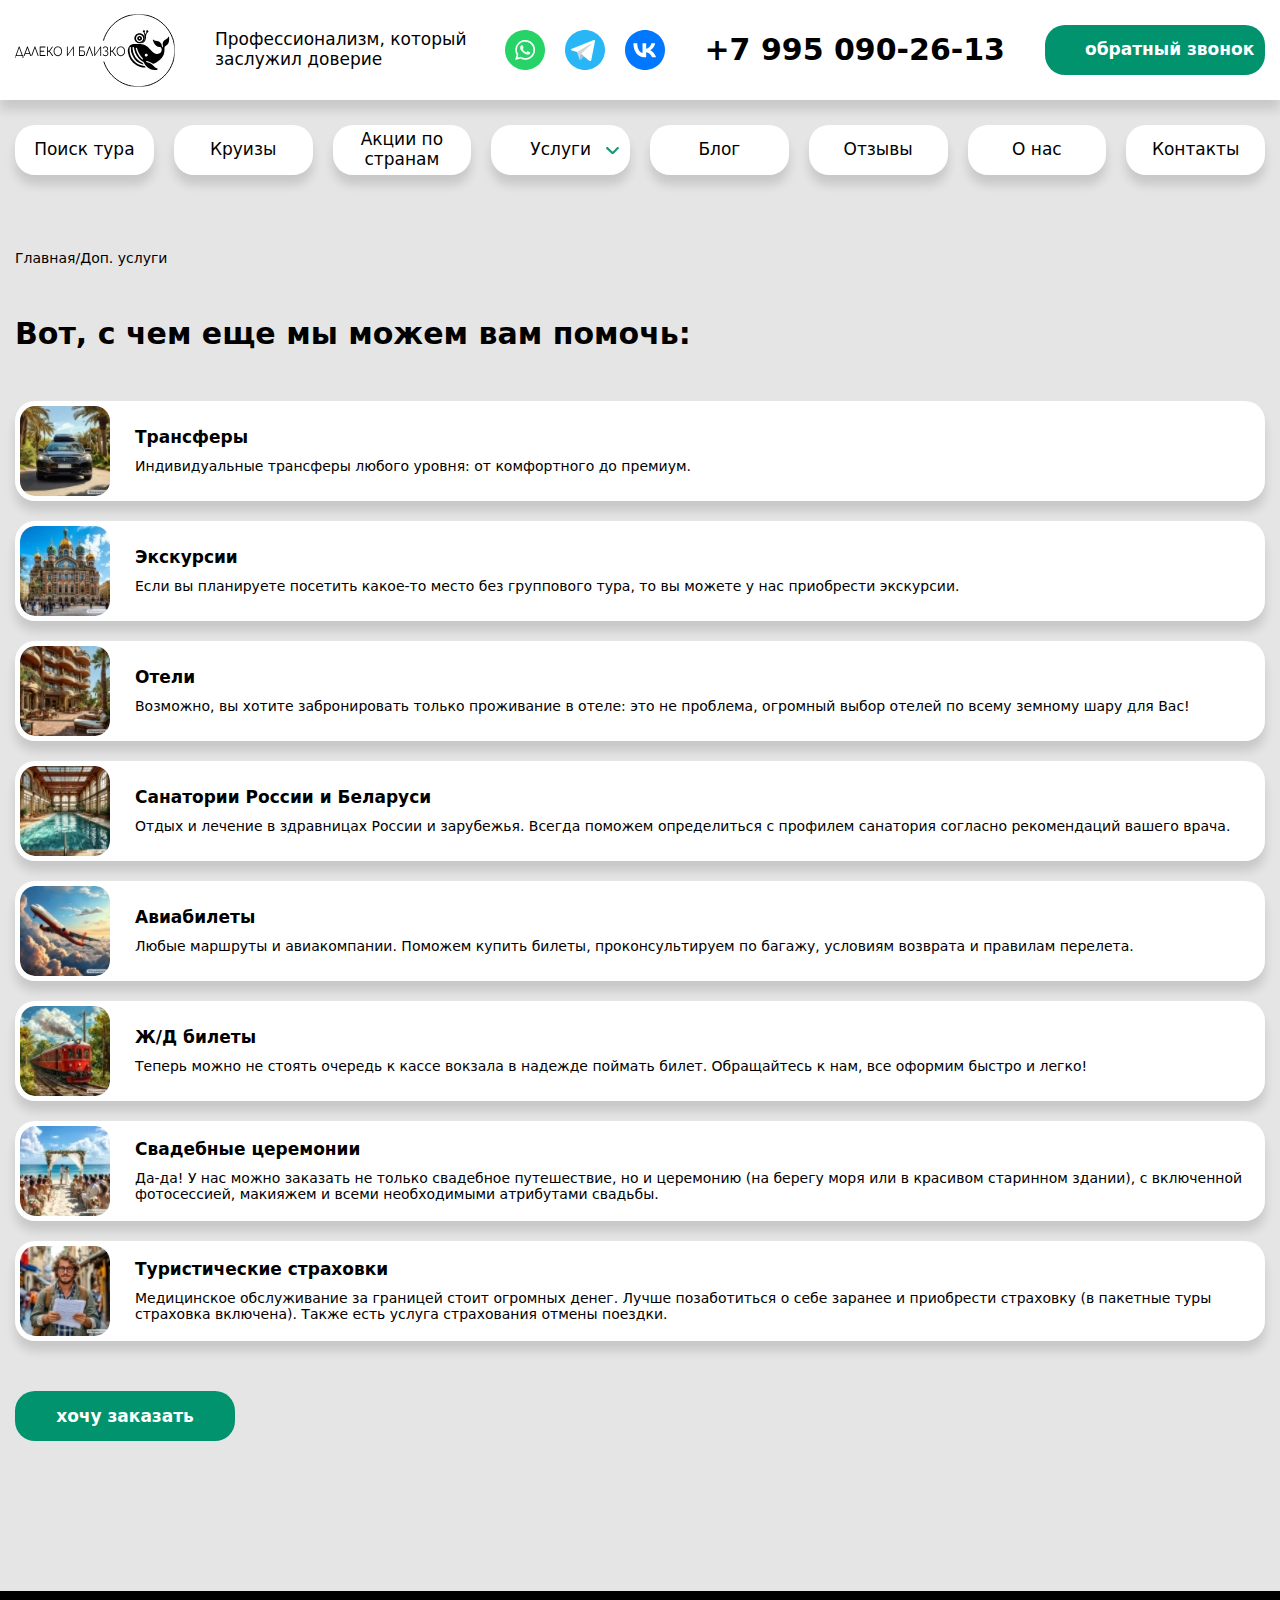
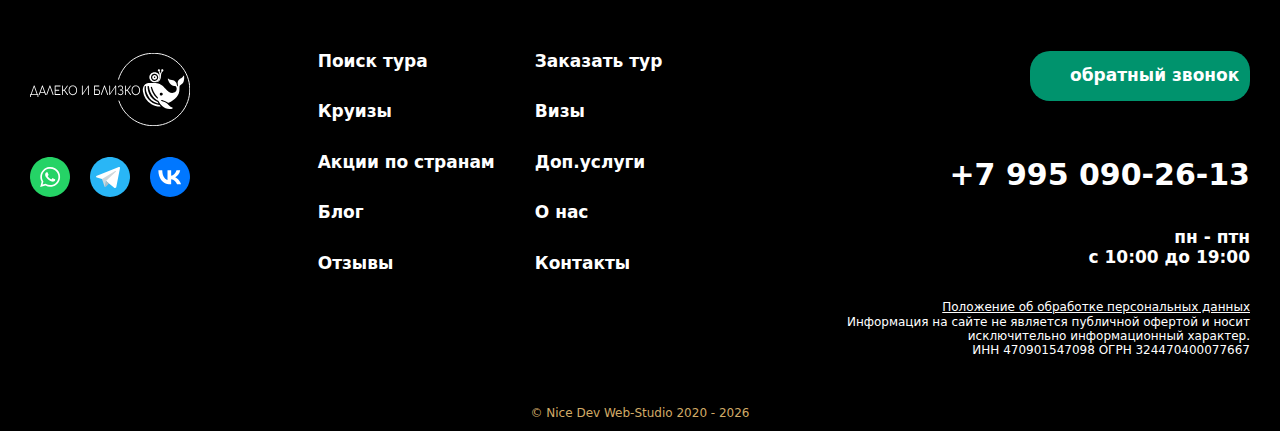
<file: services.html>
<!DOCTYPE html>
<html lang="ru">
  <head>
    <meta charset="UTF-8" />
    <meta name="viewport" content="width=device-width, initial-scale=1.0" />
    <link
      rel="icon"
      type="image/png"
      href="./favicon/favicon-48x48.png"
      sizes="48x48"
    />
    <link rel="icon" type="image/svg+xml" href="./favicon/favicon.svg" />
    <link rel="shortcut icon" href="./favicon/favicon.ico" />
    <link
      rel="apple-touch-icon"
      sizes="180x180"
      href="./favicon/apple-touch-icon.png"
    />
    <link rel="manifest" href="./favicon/site.webmanifest" />
    <link rel="stylesheet" href="./styles/style.css" />
    <meta
      name="description"
      content="Компания 'Далеко и Близко' предлагает уникальные туристические поездки по всему миру с возможностью онлайн-бронирования. Откройте для себя новые направления и путешествуйте легко!"
    />
    <title>Далеко и близко</title>
  </head>
  <body>
    <header class="header">
      <div class="header__contacts">
        <div class="container">
          <div class="header__logo-block">
            <a href="/" class="header__logo"></a>
            <p class="header__logo-description">
              Профессионализм,&nbsp;который<br />заслужил доверие
            </p>
          </div>
          <div class="header__social">
            <a href="http://wa.me/79950902613" target="_blank"></a>
            <a href="https://t.me/dibtours" target="_blank"></a>
            <a href="https://vk.com/dibtours" target="_blank"></a>
          </div>
          <div class="header__number">
            <a href="tel:+79950902613" class="header__tel"
              >+7&nbsp;995&nbsp;090&#8209;26&#8209;13</a
            >
            <button class="header__feedback-btn">обратный&nbsp;звонок</button>
          </div>
          <button class="burger-btn">
            <span></span>
            <span></span>
            <span></span>
          </button>
        </div>
      </div>
      <nav class="header__nav">
        <div class="container">
          <div class="mobile-logo-section">
            <a href="/" class="header__logo"></a>
            <button class="close-nav">
              <span></span>
              <span></span>
            </button>
          </div>
          <ul class="header__nav-list">
            <li><a href="/#search-tour">Поиск тура</a></li>
            <li><a href="/#cruises">Круизы</a></li>
            <li><a href="/stocks.html">Акции по странам</a></li>
            <li class="services-item">
              <div class="services-btn">Услуги</div>
              <ul class="services-list">
                <li><a href="/#book-tour">Заказать тур</a></li>
                <li><a href="/services.html">Доп.услуги</a></li>
                <li><a href="/visas.html">Визы</a></li>
              </ul>
            </li>
            <li class="services-mobile-item">
              <div class="services-btn">Услуги</div>
              <ul class="services-mobile-list">
                <li><a href="/#book-tour">Заказать тур</a></li>
                <li><a href="/services.html">Доп.услуги</a></li>
                <li><a href="/visas.html">Визы</a></li>
              </ul>
            </li>
            <li><a href="/blog.html">Блог</a></li>
            <li><a href="/#feedback">Отзывы</a></li>
            <li><a href="/#about">О нас</a></li>
            <li><a href="#footer">Контакты</a></li>
          </ul>
        </div>
      </nav>
    </header>
    <main>
      <section class="nav-link container">
        <a href="/">Главная/</a>
        <p>Доп. услуги</p>
      </section>
      <section class="services container">
        <h1 class="services__title">Вот, с чем еще мы можем вам помочь:</h1>
        <ul class="services__list">
          <li class="services__item">
            <span></span>
            <h2 class="services__subtitle">Трансферы</h2>
            <p class="services__description">
              Индивидуальные трансферы любого уровня: от комфортного до премиум.
            </p>
          </li>
          <li class="services__item">
            <span></span>
            <h2 class="services__subtitle">Экскурсии</h2>
            <p class="services__description">
              Если вы планируете посетить какое-то место без группового тура, то
              вы можете у нас приобрести экскурсии.
            </p>
          </li>
          <li class="services__item">
            <span></span>
            <h2 class="services__subtitle">Отели</h2>
            <p class="services__description">
              Возможно, вы хотите забронировать только проживание в отеле: это
              не проблема, огромный выбор отелей по всему земному шару для Вас!
            </p>
          </li>
          <li class="services__item">
            <span></span>
            <h2 class="services__subtitle">Санатории России и Беларуси</h2>
            <p class="services__description">
              Отдых и лечение в здравницах России и зарубежья. Всегда поможем
              определиться с профилем санатория согласно рекомендаций вашего
              врача.
            </p>
          </li>
          <li class="services__item">
            <span></span>
            <h2 class="services__subtitle">Авиабилеты</h2>
            <p class="services__description">
              Любые маршруты и авиакомпании. Поможем купить билеты,
              проконсультируем по багажу, условиям возврата и правилам перелета.
            </p>
          </li>
          <li class="services__item">
            <span></span>
            <h2 class="services__subtitle">Ж/Д билеты</h2>
            <p class="services__description">
              Теперь можно не стоять очередь к кассе вокзала в надежде поймать
              билет. Обращайтесь к нам, все оформим быстро и легко!
            </p>
          </li>
          <li class="services__item">
            <span></span>
            <h2 class="services__subtitle">Свадебные церемонии</h2>
            <p class="services__description">
              Да-да! У нас можно заказать не только свадебное путешествие, но и
              церемонию (на берегу моря или в красивом старинном здании), с
              включенной фотосессией, макияжем и всеми необходимыми атрибутами
              свадьбы.
            </p>
          </li>
          <li class="services__item">
            <span></span>
            <h2 class="services__subtitle">Туристические страховки</h2>
            <p class="services__description">
              Медицинское обслуживание за границей стоит огромных денег. Лучше
              позаботиться о себе заранее и приобрести страховку (в пакетные
              туры страховка включена). Также есть услуга страхования отмены
              поездки.
            </p>
          </li>
        </ul>
        <a
          href="http://wa.me/79950902613"
          class="service__whatsapp"
          target="_blank"
          >хочу заказать</a
        >
      </section>
      <!-- <section class="services-bg"></section> -->
      <div class="popup__form-content">
        <div class="popup__form-block">
          <button class="close-popup">
            <span></span>
            <span></span>
          </button>
          <h2 class="popup__form-title form-title">заказать звонок</h2>
          <form method="POST" class="form popup__form" id="popup__form">
            <input type="text" name="name" placeholder="Имя" required />
            <input type="tel" name="tel" placeholder="Телефон" required />
            <input
              type="email"
              name="email"
              placeholder="Электронная почта"
              required
            />
            <textarea
              name="message"
              class="popup__send-text"
              placeholder="Комментарий"
              required
            ></textarea>
            <div class="popup-send-form-block send-form-block">
              <button type="submit" class="popup-form__btn form__btn">
                Отправить
              </button>
              <p class="popup-form__paragraph form__paragraph">
                Нажимая на кнопку, вы даете согласие, что ознакомлены с
                <a href="/privacy.html" class="privacy" target="_blank"
                  >политикой конфиденциальности</a
                >
              </p>
            </div>
          </form>
        </div>
      </div>
      <div class="form__message">
        <div class="form__message-block">
          <h2 class="form__message-title">Спасибо!</h2>
          <p class="form__message-text">
            Спасибо, что оставили заявку, мы с радостью скоро с<br />вами
            свяжемся!
          </p>
          <a href="/" class="form__message-link">на главную</a>
          <button class="message-close-popup">
            <span></span>
            <span></span>
          </button>
        </div>
      </div>
      <a
        href="http://wa.me/79950902613"
        class="fixed-whatsapp"
        target="_blank"
      ></a>
      <span class="upward"></span>
    </main>
    <footer class="footer" id="footer">
      <div class="container">
        <div class="footer__content">
          <a href="/" class="footer__logo"></a>
          <div class="header__social">
            <a href="http://wa.me/79950902613" target="_blank"></a>
            <a href="https://t.me/dibtours" target="_blank"></a>
            <a href="https://vk.com/dibtours" target="_blank"></a>
          </div>
          <nav class="footer__nav">
            <ul class="footer__nav-list">
              <li>
                <a href="/#search-tour">Поиск тура</a>
              </li>
              <li>
                <a href="/#book-tour">Заказать тур</a>
              </li>
              <li>
                <a href="/#cruises">Круизы</a>
              </li>
              <li>
                <a href="/visas.html">Визы</a>
              </li>
              <li>
                <a href="/stocks.html">Акции по странам</a>
              </li>
              <li>
                <a href="/services.html">Доп.услуги</a>
              </li>
              <li>
                <a href="/blog.html">Блог</a>
              </li>
              <li>
                <a href="/#about">О нас</a>
              </li>
              <li>
                <a href="/#feedback">Отзывы</a>
              </li>
              <li>
                <a href="#footer">Контакты</a>
              </li>
            </ul>
          </nav>
          <button class="header__feedback-btn">обратный&nbsp;звонок</button>
          <a href="tel:+79950902613" class="header__tel"
            >+7&nbsp;995&nbsp;090&#8209;26&#8209;13</a
          >
          <div class="opening-hours">пн - птн<br />с 10:00 до 19:00</div>
          <div class="footer__privacy">
            <a href="/privacy.html" class="footer__privacy-link" target="_blank"
              >Положение об обработке персональных данных</a
            >
            <p class="footer__text">
              Информация на сайте не является публичной офертой и носит
              исключительно информационный характер.<br />
              ИНН 470901547098 ОГРН 324470400077667
            </p>
          </div>
        </div>
        <a href="https://nice-dev.ru/" class="nice-dev" target="_blank">
          © Nice Dev Web-Studio 2020 -
          <script>
            document.write(new Date().getFullYear());
          </script>
        </a>
      </div>
    </footer>
    <script src="./scripts/script.js"></script>
  </body>
</html>
</file>
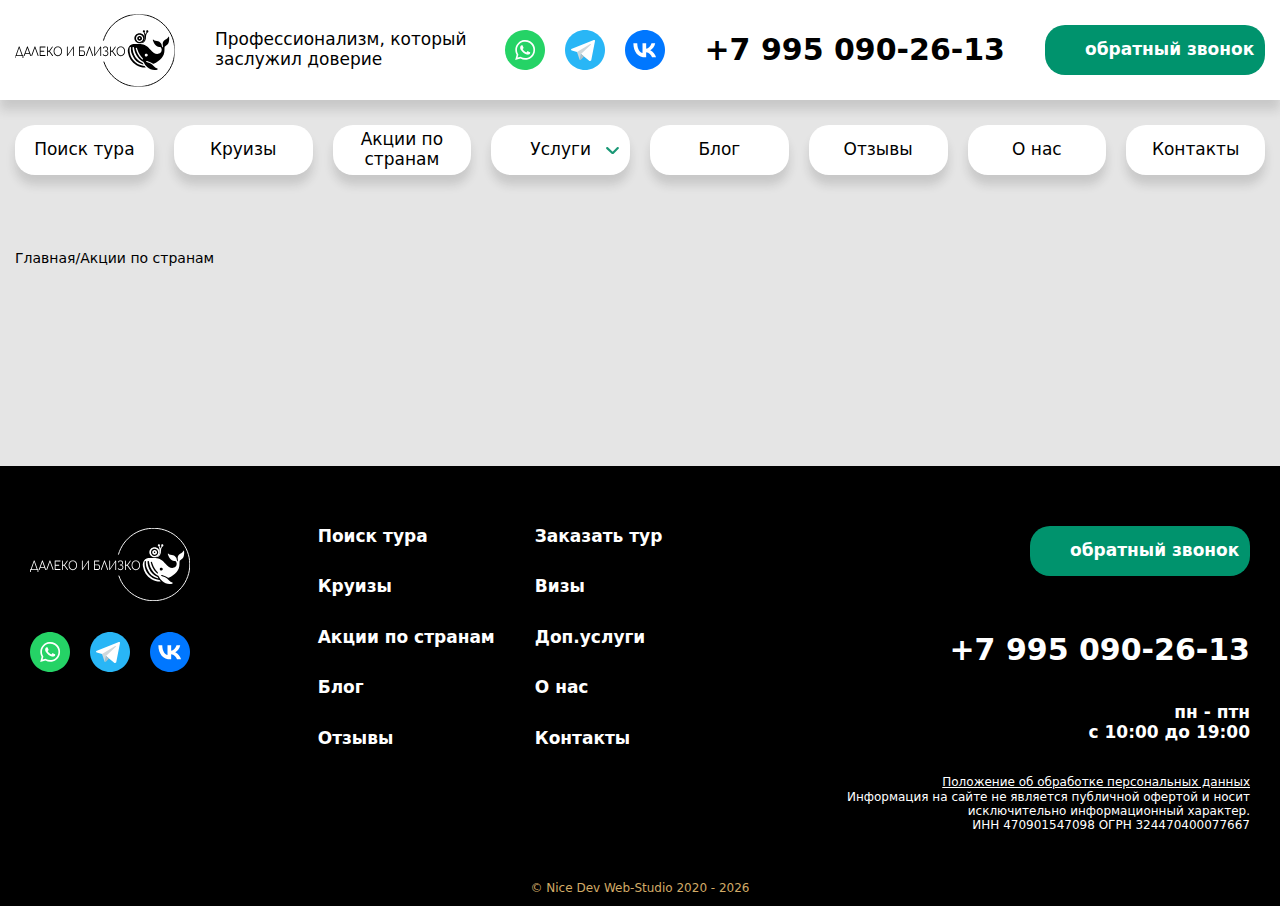
<file: stocks.html>
<!DOCTYPE html>
<html lang="ru">
  <head>
    <meta charset="UTF-8" />
    <meta name="viewport" content="width=device-width, initial-scale=1.0" />
    <link
      rel="icon"
      type="image/png"
      href="./favicon/favicon-48x48.png"
      sizes="48x48"
    />
    <link rel="icon" type="image/svg+xml" href="./favicon/favicon.svg" />
    <link rel="shortcut icon" href="./favicon/favicon.ico" />
    <link
      rel="apple-touch-icon"
      sizes="180x180"
      href="./favicon/apple-touch-icon.png"
    />
    <link rel="manifest" href="./favicon/site.webmanifest" />
    <link rel="stylesheet" href="./styles/style.css" />
    <meta
      name="description"
      content="Компания 'Далеко и Близко' предлагает уникальные туристические поездки по всему миру с возможностью онлайн-бронирования. Откройте для себя новые направления и путешествуйте легко!"
    />
    <title>Далеко и близко</title>
  </head>
  <body>
    <header class="header">
      <div class="header__contacts">
        <div class="container">
          <div class="header__logo-block">
            <a href="/" class="header__logo"></a>
            <p class="header__logo-description">
              Профессионализм,&nbsp;который<br />заслужил доверие
            </p>
          </div>
          <div class="header__social">
            <a href="http://wa.me/79950902613" target="_blank"></a>
            <a href="https://t.me/dibtours" target="_blank"></a>
            <a href="https://vk.com/dibtours" target="_blank"></a>
          </div>
          <div class="header__number">
            <a href="tel:+79950902613" class="header__tel"
              >+7&nbsp;995&nbsp;090&#8209;26&#8209;13</a
            >
            <button class="header__feedback-btn">обратный&nbsp;звонок</button>
          </div>
          <button class="burger-btn">
            <span></span>
            <span></span>
            <span></span>
          </button>
        </div>
      </div>
      <nav class="header__nav">
        <div class="container">
          <div class="mobile-logo-section">
            <a href="/" class="header__logo"></a>
            <button class="close-nav">
              <span></span>
              <span></span>
            </button>
          </div>
          <ul class="header__nav-list">
            <li><a href="/#search-tour">Поиск тура</a></li>
            <li><a href="/#cruises">Круизы</a></li>
            <li><a href="/stocks.html">Акции по странам</a></li>
            <li class="services-item">
              <div class="services-btn">Услуги</div>
              <ul class="services-list">
                <li><a href="/#book-tour">Заказать тур</a></li>
                <li><a href="/services.html">Доп.услуги</a></li>
                <li><a href="/visas.html">Визы</a></li>
              </ul>
            </li>
            <li class="services-mobile-item">
              <div class="services-btn">Услуги</div>
              <ul class="services-mobile-list">
                <li><a href="/#book-tour">Заказать тур</a></li>
                <li><a href="/services.html">Доп.услуги</a></li>
                <li><a href="/visas.html">Визы</a></li>
              </ul>
            </li>
            <li><a href="/blog.html">Блог</a></li>
            <li><a href="/#feedback">Отзывы</a></li>
            <li><a href="/#about">О нас</a></li>
            <li><a href="#footer">Контакты</a></li>
          </ul>
        </div>
      </nav>
    </header>
    <main>
      <section class="nav-link container">
        <a href="/">Главная/</a>
        <p>Акции по странам</p>
      </section>
      <section class="stocks container">
        <div class="tv-country tv-moduleid-9974495"></div>
        <script
          type="text/javascript"
          src="//tourvisor.ru/module/init.js"
        ></script>
      </section>
      <div class="popup__form-content">
        <div class="popup__form-block">
          <button class="close-popup">
            <span></span>
            <span></span>
          </button>
          <h2 class="popup__form-title form-title">заказать звонок</h2>
          <form method="POST" class="form popup__form" id="popup__form">
            <input type="text" name="name" placeholder="Имя" required />
            <input type="tel" name="tel" placeholder="Телефон" required />
            <input
              type="email"
              name="email"
              placeholder="Электронная почта"
              required
            />
            <textarea
              name="message"
              class="popup__send-text"
              placeholder="Комментарий"
              required
            ></textarea>
            <div class="popup-send-form-block send-form-block">
              <button type="submit" class="popup-form__btn form__btn">
                Отправить
              </button>
              <p class="popup-form__paragraph form__paragraph">
                Нажимая на кнопку, вы даете согласие, что ознакомлены с
                <a href="/privacy.html" class="privacy" target="_blank"
                  >политикой конфиденциальности</a
                >
              </p>
            </div>
          </form>
        </div>
      </div>
      <div class="form__message">
        <div class="form__message-block">
          <h2 class="form__message-title">Спасибо!</h2>
          <p class="form__message-text">
            Спасибо, что оставили заявку, мы с радостью скоро с<br />вами
            свяжемся!
          </p>
          <a href="/" class="form__message-link">на главную</a>
          <button class="message-close-popup">
            <span></span>
            <span></span>
          </button>
        </div>
      </div>
      <a
        href="http://wa.me/79950902613"
        class="fixed-whatsapp"
        target="_blank"
      ></a>
      <span class="upward"></span>
    </main>
    <footer class="footer" id="footer">
      <div class="container">
        <div class="footer__content">
          <a href="/" class="footer__logo"></a>
          <div class="header__social">
            <a href="http://wa.me/79950902613" target="_blank"></a>
            <a href="https://t.me/dibtours" target="_blank"></a>
            <a href="https://vk.com/dibtours" target="_blank"></a>
          </div>
          <nav class="footer__nav">
            <ul class="footer__nav-list">
              <li>
                <a href="/#search-tour">Поиск тура</a>
              </li>
              <li>
                <a href="/#book-tour">Заказать тур</a>
              </li>
              <li>
                <a href="/#cruises">Круизы</a>
              </li>
              <li>
                <a href="/visas.html">Визы</a>
              </li>
              <li>
                <a href="/stocks.html">Акции по странам</a>
              </li>
              <li>
                <a href="/services.html">Доп.услуги</a>
              </li>
              <li>
                <a href="/blog.html">Блог</a>
              </li>
              <li>
                <a href="/#about">О нас</a>
              </li>
              <li>
                <a href="/#feedback">Отзывы</a>
              </li>
              <li>
                <a href="#footer">Контакты</a>
              </li>
            </ul>
          </nav>
          <button class="header__feedback-btn">обратный&nbsp;звонок</button>
          <a href="tel:+79950902613" class="header__tel"
            >+7&nbsp;995&nbsp;090&#8209;26&#8209;13</a
          >
          <div class="opening-hours">пн - птн<br />с 10:00 до 19:00</div>
          <div class="footer__privacy">
            <a href="/privacy.html" class="footer__privacy-link" target="_blank"
              >Положение об обработке персональных данных</a
            >
            <p class="footer__text">
              Информация на сайте не является публичной офертой и носит
              исключительно информационный характер.<br />
              ИНН 470901547098 ОГРН 324470400077667
            </p>
          </div>
        </div>
      </div>
      <a href="https://nice-dev.ru/" class="nice-dev" target="_blank">
        © Nice Dev Web-Studio 2020 -
        <script>
          document.write(new Date().getFullYear());
        </script>
      </a>
    </footer>
    <script src="./scripts/script.js"></script>
  </body>
</html>
</file>
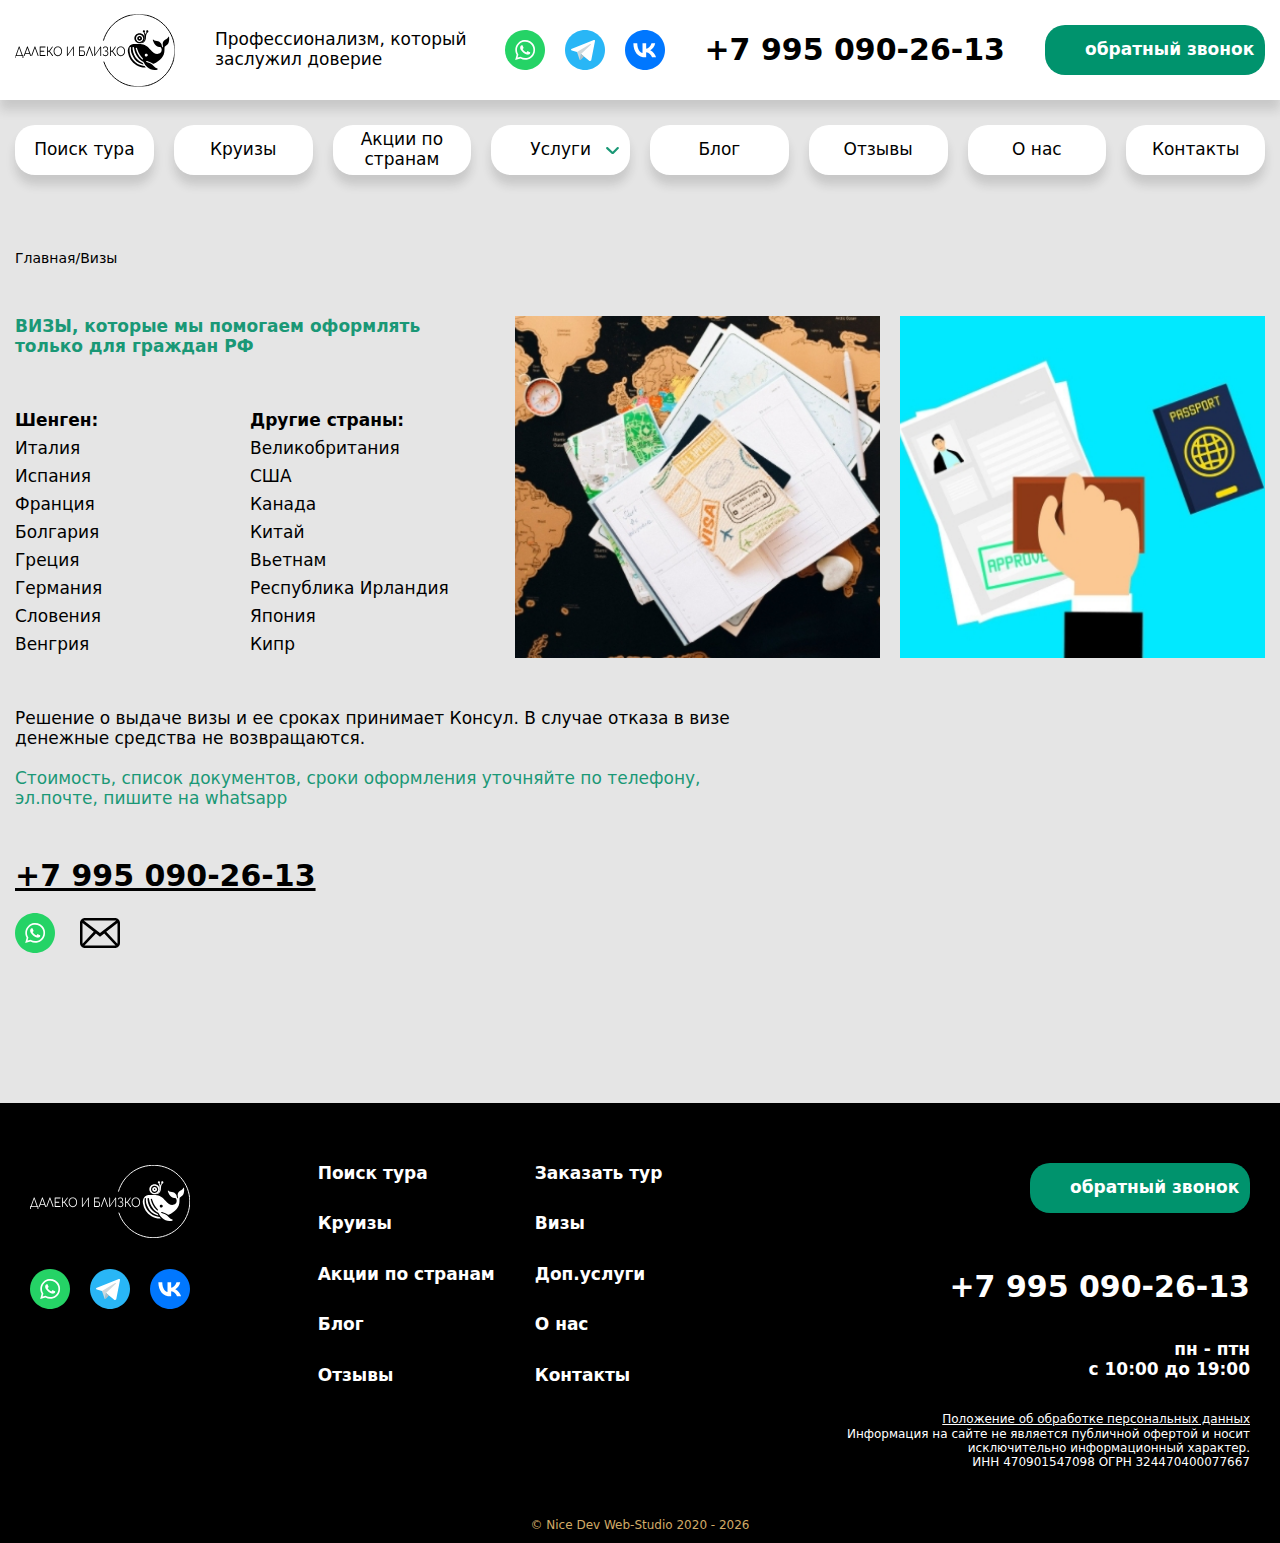
<file: visas.html>
<!DOCTYPE html>
<html lang="ru">
  <head>
    <meta charset="UTF-8" />
    <meta name="viewport" content="width=device-width, initial-scale=1.0" />
    <link
      rel="icon"
      type="image/png"
      href="./favicon/favicon-48x48.png"
      sizes="48x48"
    />
    <link rel="icon" type="image/svg+xml" href="./favicon/favicon.svg" />
    <link rel="shortcut icon" href="./favicon/favicon.ico" />
    <link
      rel="apple-touch-icon"
      sizes="180x180"
      href="./favicon/apple-touch-icon.png"
    />
    <link rel="manifest" href="./favicon/site.webmanifest" />
    <link rel="stylesheet" href="./styles/style.css" />
    <meta
      name="description"
      content="Компания 'Далеко и Близко' предлагает уникальные туристические поездки по всему миру с возможностью онлайн-бронирования. Откройте для себя новые направления и путешествуйте легко!"
    />
    <title>Далеко и близко</title>
  </head>
  <body>
    <header class="header">
      <div class="header__contacts">
        <div class="container">
          <div class="header__logo-block">
            <a href="/" class="header__logo"></a>
            <p class="header__logo-description">
              Профессионализм,&nbsp;который<br />заслужил доверие
            </p>
          </div>
          <div class="header__social">
            <a href="http://wa.me/79950902613" target="_blank"></a>
            <a href="https://t.me/dibtours" target="_blank"></a>
            <a href="https://vk.com/dibtours" target="_blank"></a>
          </div>
          <div class="header__number">
            <a href="tel:+79950902613" class="header__tel"
              >+7&nbsp;995&nbsp;090&#8209;26&#8209;13</a
            >
            <button class="header__feedback-btn">обратный&nbsp;звонок</button>
          </div>
          <button class="burger-btn">
            <span></span>
            <span></span>
            <span></span>
          </button>
        </div>
      </div>
      <nav class="header__nav">
        <div class="container">
          <div class="mobile-logo-section">
            <a href="/" class="header__logo"></a>
            <button class="close-nav">
              <span></span>
              <span></span>
            </button>
          </div>
          <ul class="header__nav-list">
            <li><a href="/#search-tour">Поиск тура</a></li>
            <li><a href="/#cruises">Круизы</a></li>
            <li><a href="/stocks.html">Акции по странам</a></li>
            <li class="services-item">
              <div class="services-btn">Услуги</div>
              <ul class="services-list">
                <li><a href="/#book-tour">Заказать тур</a></li>
                <li><a href="/services.html">Доп.услуги</a></li>
                <li><a href="/visas.html">Визы</a></li>
              </ul>
            </li>
            <li class="services-mobile-item">
              <div class="services-btn">Услуги</div>
              <ul class="services-mobile-list">
                <li><a href="/#book-tour">Заказать тур</a></li>
                <li><a href="/services.html">Доп.услуги</a></li>
                <li><a href="/visas.html">Визы</a></li>
              </ul>
            </li>
            <li><a href="/blog.html">Блог</a></li>
            <li><a href="/#feedback">Отзывы</a></li>
            <li><a href="/#about">О нас</a></li>
            <li><a href="#footer">Контакты</a></li>
          </ul>
        </div>
      </nav>
    </header>
    <main>
      <section class="nav-link container">
        <a href="/">Главная/</a>
        <p>Визы</p>
      </section>
      <section class="visas container">
        <div class="visas__info">
          <h2 class="visas__title">
            ВИЗЫ, которые мы помогаем оформлять только для граждан РФ
          </h2>
          <div class="visas__lists">
            <ul class="schengen-list">
              <li><b>Шенген:</b></li>
              <li>Италия</li>
              <li>Испания</li>
              <li>Франция</li>
              <li>Болгария</li>
              <li>Греция</li>
              <li>Германия</li>
              <li>Словения</li>
              <li>Венгрия</li>
            </ul>
            <ul class="countries-list">
              <li><b>Другие страны:</b></li>
              <li>Великобритания</li>
              <li>США</li>
              <li>Канада</li>
              <li>Китай</li>
              <li>Вьетнам</li>
              <li>Республика Ирландия</li>
              <li>Япония</li>
              <li>Кипр</li>
            </ul>
          </div>
        </div>
        <span class="visas__images">
          <img src="./images/visa-1.jpeg" alt="документы" />
          <img src="./images/visa-2.jpeg" alt="документы" />
        </span>
        <div class="visas__text">
          <p>
            Решение о выдаче визы и ее сроках принимает Консул. В случае отказа
            в визе денежные средства не возвращаются.
          </p>
          <p>
            Стоимость, список документов, сроки оформления уточняйте по
            телефону, эл.почте, пишите на whatsapp
          </p>
        </div>
        <span class="visas__contacts">
          <a href="tel:+79950902613">+7 995 090-26-13</a>
          <span class="visas__messengers">
            <a href="http://wa.me/79950902613" target="_blank"></a>
            <a href="mailto:dibtours@yandex.ru" target="_blank"></a>
          </span>
        </span>
      </section>
      <div class="popup__form-content">
        <div class="popup__form-block">
          <button class="close-popup">
            <span></span>
            <span></span>
          </button>
          <h2 class="popup__form-title form-title">заказать звонок</h2>
          <form method="POST" class="form popup__form" id="popup__form">
            <input type="text" name="name" placeholder="Имя" required />
            <input type="tel" name="tel" placeholder="Телефон" required />
            <input
              type="email"
              name="email"
              placeholder="Электронная почта"
              required
            />
            <textarea
              name="message"
              class="popup__send-text"
              placeholder="Комментарий"
              required
            ></textarea>
            <div class="popup-send-form-block send-form-block">
              <button type="submit" class="popup-form__btn form__btn">
                Отправить
              </button>
              <p class="popup-form__paragraph form__paragraph">
                Нажимая на кнопку, вы даете согласие, что ознакомлены с
                <a href="/privacy.html" class="privacy" target="_blank"
                  >политикой конфиденциальности</a
                >
              </p>
            </div>
          </form>
        </div>
      </div>
      <div class="form__message">
        <div class="form__message-block">
          <h2 class="form__message-title">Спасибо!</h2>
          <p class="form__message-text">
            Спасибо, что оставили заявку, мы с радостью скоро с<br />вами
            свяжемся!
          </p>
          <a href="/" class="form__message-link">на главную</a>
          <button class="message-close-popup">
            <span></span>
            <span></span>
          </button>
        </div>
      </div>
      <a
        href="http://wa.me/79950902613"
        class="fixed-whatsapp"
        target="_blank"
      ></a>
      <span class="upward"></span>
    </main>
    <footer class="footer" id="footer">
      <div class="container">
        <div class="footer__content">
          <a href="/" class="footer__logo"></a>
          <div class="header__social">
            <a href="http://wa.me/79950902613" target="_blank"></a>
            <a href="https://t.me/dibtours" target="_blank"></a>
            <a href="https://vk.com/dibtours" target="_blank"></a>
          </div>
          <nav class="footer__nav">
            <ul class="footer__nav-list">
              <li>
                <a href="/#search-tour">Поиск тура</a>
              </li>
              <li>
                <a href="/#book-tour">Заказать тур</a>
              </li>
              <li>
                <a href="/#cruises">Круизы</a>
              </li>
              <li>
                <a href="/visas.html">Визы</a>
              </li>
              <li>
                <a href="/stocks.html">Акции по странам</a>
              </li>
              <li>
                <a href="/services.html">Доп.услуги</a>
              </li>
              <li>
                <a href="/blog.html">Блог</a>
              </li>
              <li>
                <a href="/#about">О нас</a>
              </li>
              <li>
                <a href="/#feedback">Отзывы</a>
              </li>
              <li>
                <a href="#footer">Контакты</a>
              </li>
            </ul>
          </nav>
          <button class="header__feedback-btn">обратный&nbsp;звонок</button>
          <a href="tel:+79950902613" class="header__tel"
            >+7&nbsp;995&nbsp;090&#8209;26&#8209;13</a
          >
          <div class="opening-hours">пн - птн<br />с 10:00 до 19:00</div>
          <div class="footer__privacy">
            <a href="/privacy.html" class="footer__privacy-link" target="_blank"
              >Положение об обработке персональных данных</a
            >
            <p class="footer__text">
              Информация на сайте не является публичной офертой и носит
              исключительно информационный характер.<br />
              ИНН 470901547098 ОГРН 324470400077667
            </p>
          </div>
        </div>
        <a href="https://nice-dev.ru/" class="nice-dev" target="_blank">
          © Nice Dev Web-Studio 2020 -
          <script>
            document.write(new Date().getFullYear());
          </script>
        </a>
      </div>
    </footer>
    <script src="./scripts/script.js"></script>
  </body>
</html>
</file>
<file: styles/style.css>
@import url(./normalize.css);

:root {
  --btn-color: rgb(0, 147, 109);
  --btn-color-hover: rgb(6, 214, 160);
  --btn-color-active: rgb(7, 59, 76);
}

html {
  scroll-behavior: smooth;
}

body {
  font-family: Roboto, system-ui, -apple-system, Ubuntu, 'Open Sans', 'Helvetica Neue', sans-serif;
  background-color: rgb(229, 229, 229);
  min-width: 320px;
  height: 100%;
  display: flex;
  flex-direction: column;
  justify-content: space-between;
}

.container {
  max-width: 1450px;
  width: 100%;
  margin: 0 auto;
  padding: 0 15px;
}

.header__contacts {
  background-color: #fff;
  padding: 12px 0;
  box-shadow: 0px 10px 10px 0px rgba(43, 43, 43, 0.15);
}

.header__contacts>.container {
  display: flex;
  justify-content: space-between;
  align-items: center;
  column-gap: 10px;
}

@media(max-width: 700px) {
  .header__contacts>.container {
    flex-wrap: wrap;
  }
}

.header__logo-block {
  display: flex;
  align-items: center;
  column-gap: 40px;
}

.header__logo {
  background: url(../images/logo.svg) center / contain no-repeat;
  width: 160px;
  height: 76px;
}

.header__logo-description {
  font-size: 17px;
}

@media (max-width: 1200px) {
  .header__logo-description {
    display: none;
  }
}

.burger-btn {
  display: none;
  width: 40px;
  height: 20px;
  flex-direction: column;
  justify-content: space-between;
  align-items: flex-end;
  border: none;
  padding: 0;
  cursor: pointer;
}

@media (max-width: 1000px) {
  .burger-btn {
    display: flex;
  }
}

.burger-btn>span {
  background-color: rgb(26, 152, 118);
  height: 3px;
  width: 100%;
  transition: .3s;
}

.burger-btn>span:nth-child(2) {
  width: 75%;
}

.burger-btn:hover>span:nth-child(3) {
  width: 100%;
}

.header__social {
  display: flex;
  align-items: center;
  column-gap: 20px;
}

@media(max-width: 940px) {
  .header__social {
    display: none;
  }
}

.header__social>a {
  display: block;
  width: 40px;
  height: 40px;
}

.header__social>a:first-child {
  background: url(../images/WhatsApp.svg) center / cover no-repeat;
}

.header__social>a:nth-child(2) {
  background: url(../images/tg.svg) center / cover no-repeat;
}

.header__social>a:last-child {
  background: url(../images/VK.svg) center / cover no-repeat;
}

.header__number {
  display: flex;
  align-items: center;
  justify-content: end;
  column-gap: 40px;
}

@media(max-width: 700px) {
  .header__number {
    flex-direction: column;
  }
}

@media(max-width: 470px) {
  .header__number {
    order: 3;
    margin: 20px auto;
    row-gap: 30px;
  }
}

.header__tel {
  color: #000;
  font-size: 30px;
  font-weight: 700;
  line-height: 35px;
}

@media (max-width: 900px) {
  .header__tel {
    font-size: 17px;
  }
}

.header__feedback-btn {
  border: none;
  color: #fff;
  background-color: var(--btn-color);
  border-radius: 20px;
  padding: 15px 40px;
  font-size: 17px;
  font-weight: 700;
  max-width: 220px;
  width: 100%;
  transition: .3s;
}

.header__feedback-btn:hover {
  color: #000;
  background-color: var(--btn-color-hover);
}

.header__feedback-btn:active {
  color: #fff;
  background-color: var(--btn-color-active);
}

.header__nav {
  display: flex;
  align-items: center;
  min-height: 100px;
}

.mobile-logo-section {
  display: none;
}

@media(max-width: 1000px) {
  .header__nav {
    display: none;
    position: fixed;
    left: 0;
    top: 0;
    right: 0;
    bottom: 0;
    background-color: #fff;
    min-width: 320px;
    overflow: auto;
    z-index: 100;
  }

  .mobile-logo-section {
    display: flex;
    justify-content: space-between;
    align-items: center;
    min-height: 100px;
  }
}

.header__nav_active {
  display: block;
}

.close-nav {
  position: relative;
  border: none;
  width: 40px;
  height: 40px;
}

.close-nav>span {
  position: absolute;
  left: 0;
  top: 50%;
  background-color: rgb(26, 152, 118);
  height: 3px;
  width: 100%;
}

.close-nav>span:first-of-type {
  transform: rotate(45deg);
}

.close-nav>span:last-of-type {
  transform: rotate(-45deg);
}

.header__nav-list {
  display: grid;
  grid-template-columns: repeat(8, minmax(100px, 160px));
  justify-content: space-between;
  align-items: center;
  gap: 20px;
}

@media(max-width: 1000px) {
  .header__nav-list {
    grid-template-columns: 1fr;
    margin-top: 20px;
    gap: 10px;
  }
}

.header__nav-list li {
  border-radius: 20px;
  width: 100%;
  background: rgb(255, 255, 255);
  box-shadow: 0px 10px 10px 0px rgba(43, 43, 43, 0.15);
  cursor: pointer;
  transition: .3s;
}

.header__nav-list li:hover {
  background-color: var(--btn-color-hover);
}

.header__nav-list li a:active {
  background-color: var(--btn-color-active);
  border-radius: 20px;
}

.header__nav-list li a:active {
  color: #fff;
}

.header__nav-list li a,
.services-btn {
  min-height: 50px;
  display: flex;
  justify-content: center;
  align-items: center;
  color: #000;
  font-size: 17px;
  text-align: center;
}

.services-item:hover .services-list {
  opacity: 1;
  visibility: visible;
  padding-top: 7px;
  z-index: 1;
}

@media(max-width: 1000px) {
  .services-item:hover .services-list {
    opacity: 0;
    visibility: hidden;
  }

  .services-list_active {
    opacity: 1;
    visibility: visible;
    transform: translateY(7px);
    position: static;
  }
}

@media(max-width: 1200px) {

  .header__nav-list li a,
  .services-btn {
    font-size: 13px;
  }
}

.services-item {
  position: relative;
}

.services-mobile-item {
  display: none;
}

@media(max-width: 1000px) {
  .services-item {
    display: none;
  }

  .services-mobile-item {
    display: block;
    max-height: 50px;
    overflow: hidden;
    transition: max-height .3s;
  }
}

.header__nav-list .services-mobile-item_active {
  max-height: 220px;
  background-color: rgb(255, 209, 102);
  border-radius: 25px;
}

.header__nav-list .services-mobile-item_active:hover {
  background-color: rgb(255, 209, 102);
}

.services-mobile-item_active .services-btn {
  background-color: rgb(7, 59, 76);
  color: #fff;
  box-shadow: 0px 10px 10px 0px rgba(43, 43, 43, 0.15);
  border-radius: 30px;
}

.services-mobile-item .services-btn::after {
  background: url(../images/arrow-yellow.svg) center / contain no-repeat;
  transform: rotate(-180deg);
  transition: .3s;
  right: 32px;
}

.services-mobile-item.services-mobile-item_active .services-btn::after {
  transform: rotate(0deg);
}

.services-btn::after {
  content: '';
  position: absolute;
  right: 10px;
  background: url(../images/arrow.svg) center / contain no-repeat;
  display: block;
  width: 15px;
  height: 7px;
}

.services-list {
  display: flex;
  flex-direction: column;
  gap: 7px;
  opacity: 0;
  visibility: hidden;
  align-items: center;
  position: absolute;
  left: 0;
  top: 50px;
  width: 100%;
  transition: all .5s;
}

.services-mobile-list {
  display: flex;
  flex-direction: column;
  gap: 7px;
  margin-top: 7px;
}

main {
  flex: 1;
}

.widget {
  position: relative;
}

.bg-slider {
  width: 100%;
  min-height: 850px;
  z-index: -1;
}

.bg-slider img {
  width: 100%;
  min-height: 850px;
  max-height: 850px;
  object-fit: cover;
}

.widget__text {
  position: absolute;
  top: 100px;
}

.widget__title {
  font-size: 60px;
  line-height: 70px;
  font-weight: 700;
  max-width: 1100px;
  color: #fff;
}

@media(max-width: 768px) {

  .bg-slider,
  .bg-slider img {
    min-height: 750px;
  }

  .widget__title {
    font-size: 38px;
    line-height: 45px;
  }
}

@media(max-width: 426px) {

  .bg-slider,
  .bg-slider img {
    min-height: 670px;
  }
}

.widget__title>span {
  color: rgb(255, 209, 102);
}

.widget__subtitle {
  margin-top: 30px;
  font-size: 30px;
  font-weight: 700;
  line-height: 35px;
  color: #fff;
}

@media(max-width: 426px) {
  .widget__text {
    top: 50px;
  }

  .widget__title {
    font-size: 22px;
    line-height: 26px;
  }

  .widget__subtitle {
    font-size: 17px;
    line-height: 20px;
  }
}

.widget-search {
  transform: translateY(-360px);
  margin-bottom: -215px;
}

@media(max-width: 768px) {
  .widget-search {
    transform: translateY(-410px);
    margin-bottom: -384px;
  }
}

.widget-cruises {
  margin-top: 100px;
  margin-inline: auto;
  max-width: 1450px;
  width: 100%;
  background: url(../images/cruises-bg.jpeg) center / cover no-repeat;
  background-color: var(--btn-color-active);
  border-radius: 20px;
  min-height: 480px;
}

.widget-cruises__title {
  padding-top: 150px;
  font-size: 30px;
  font-weight: 700;
  line-height: 35px;
  text-align: center;
  color: #fff;
}

.cruises {
  margin-top: 50px;
  padding: 0 50px 50px;
}

@media(max-width: 450px) {
  .cruises {
    padding: 0 0 50px;
  }
}

.ces-app {
  --ces-form-border-radius: 20px;
  --ces-form-button-border-radius: 10px;
  --ces-form-button-color: var(--btn-color);
  --ces-form-button-hover-color: var(--btn-color-hover);
  --ces-form-button-submit-color: var(--btn-color);
  --ces-form-button-submit-hover-color: var(--btn-color-hover);
}

.ces-search-results__title:before {
  color: #fff;
}

.form__section {
  margin-top: 100px;
  background: linear-gradient(43.66deg, rgb(255, 209, 102) -1.096%, rgb(255, 255, 255) 103.188%);
  padding: 75px 0;
  overflow: hidden;
}

@media(max-width: 768px) {
  .widget-cruises__title {
    padding-top: 50px;
  }

  .widget-cruises {
    margin-top: 5px;
    background-position: -610px 220px;
  }

  .form__section {
    margin-top: 5px;
    padding: 50px 0;
  }
}

@media(max-width: 425px) {
  .widget-cruises {
    background-position: -1010px 220px;
  }
}

.form-block {
  position: relative;
  margin: 75px auto;
  padding: 50px 75px;
  max-width: 700px;
  width: 100%;
  border-radius: 20px;
  box-shadow: 0px 8px 8px 0px rgba(84, 61, 49, 0.15);
  z-index: 1;
}

@media(max-width: 600px) {
  .form-block {
    padding: 30px 15px;
    margin: 30px auto;
  }
}

.form-block::before {
  content: '';
  position: absolute;
  left: 0px;
  top: 0px;
  right: 0px;
  bottom: 0px;
  z-index: -1;
  border-radius: 20px;
  border: 3px solid rgba(255, 255, 255, 0.5);
  backdrop-filter: blur(3px);
  background: rgba(255, 255, 255, 0.2);
}

.form-title {
  font-size: 22px;
  font-weight: 700;
  line-height: 28px;
  text-align: center;
  text-transform: uppercase;
}

.form {
  margin-top: 40px;
}

.form input,
.popup__form input {
  margin-bottom: 20px;
}

.form input,
.form textarea,
.popup__form input,
.popup__form textarea {
  border: none;
  border-bottom: 1px solid #000;
  padding-bottom: 5px;
  outline: none;
  width: 100%;
  background-color: transparent;
  font-size: 18px;
  font-weight: 400;
  line-height: 22px;
}

.send-text {
  height: 70px;
  padding: 0;
  resize: none;
}

.send-text::-webkit-scrollbar {
  width: 7px;
}

.send-text::-webkit-scrollbar-thumb {
  border-radius: 7px;
  background-color: #243b55;
}

.form__validation-text {
  display: block;
  height: 20px;
  color: #ce1d1d;
}

.send-form-block {
  display: grid;
  grid-template-columns: repeat(auto-fit, minmax(220px, 1fr));
  gap: 15px 10px;
  margin-top: 20px;
}

.form__btn {
  border-radius: 20px;
  color: #fff;
  background: var(--btn-color);
  border: none;
  min-height: 50px;
  font-size: 17px;
  font-weight: 700;
  line-height: 20px;
  text-transform: lowercase;
  transition: .3s;
}

.form__btn:hover {
  background: var(--btn-color-hover);
  color: #000;
}

.form__btn:active {
  background: var(--btn-color-active);
  color: #fff;
}

.form__paragraph {
  font-size: 14px;
  line-height: 17px;
}

.privacy {
  color: #000;
  border-bottom: 1px solid #000;
}

.form__leaf:nth-of-type(1) {
  background: url(../images/leaf.svg) center / contain no-repeat;
  position: absolute;
  left: -90px;
  bottom: -55px;
  width: 166px;
  height: 230px;
  z-index: -2;
}

.form__leaf:nth-of-type(2) {
  background: url(../images/leaf.svg) center / contain no-repeat;
  position: absolute;
  top: -70px;
  right: -40px;
  width: 110px;
  height: 150px;
  transform: rotate(45deg);
  z-index: -2;
}

@media(max-width: 768px) {
  .form__leaf:nth-of-type(1) {
    left: 0;
    bottom: -70px;
  }

  .form__leaf:nth-of-type(2) {
    right: 0;
  }
}

.about {
  margin-top: 100px;
  background: url(../images/about-bg.jpeg) center / cover no-repeat;
  min-height: 500px;
  padding: 70px 0;
}

@media(max-width: 768px) {
  .about {
    margin-top: 5px;
  }
}

.about__title {
  font-size: 30px;
  font-weight: 700;
  line-height: 35px;
  color: #fff;
  text-align: center;
}

.about__list {
  display: grid;
  grid-template-columns: repeat(auto-fit, 160px);
  justify-content: space-between;
  gap: 25px;
  margin-top: 65px;
}

@media(max-width: 1024px) {
  .about__list {
    grid-template-columns: repeat(3, 160px);
  }
}

@media(max-width: 600px) {
  .about__list {
    grid-template-columns: repeat(2, 130px);
  }
}

.about__item {
  opacity: 0;
  transform: translateY(20px);
  transition: all 0.3s ease;
  font-size: 17px;
  font-weight: 700;
  line-height: 20px;
  color: #fff;
  text-align: center;
}

.about__item_visible {
  opacity: 1;
  transform: translateY(0);
}

.about__item::before {
  content: '';
  display: block;
  width: 120px;
  height: 110px;
  margin-inline: auto;
  margin-bottom: 30px;
}

.about__item:first-of-type:before {
  background: url(../images/about/1.png) center no-repeat;
}

.about__item:nth-of-type(2):before {
  background: url(../images/about/2.png) center no-repeat;
}

.about__item:nth-of-type(3):before {
  background: url(../images/about/3.png) center no-repeat;
}

.about__item:nth-of-type(4):before {
  background: url(../images/about/4.png) center no-repeat;
}

.about__item:nth-of-type(5):before {
  background: url(../images/about/5.png) center no-repeat;
}

.about__item:nth-of-type(6):before {
  background: url(../images/about/6.png) center no-repeat;
}

.feedback {
  margin-top: 100px;
}

@media(max-width: 700px) {
  .feedback {
    margin-bottom: 50px;
  }
}

.feedback__title {
  color: #000;
  font-size: 30px;
  font-weight: 700;
  line-height: 35px;
  text-align: center;
}

.feedback__gallery {
  position: relative;
  margin-top: 50px;
  display: flex;
  justify-content: space-between;
  align-items: center;
}

.feedback__card {
  display: grid;
  grid-template-columns: 250px 1fr;
  background-color: #fff;
  box-shadow: 0px 10px 10px 0px rgba(43, 43, 43, 0.15);
  margin: 0 30px 20px;
  gap: 20px;
  height: fit-content;
}

.feedback__img {
  height: 257px;
  width: 100%;
  object-fit: cover;
}

@media(max-width: 970px) {
  .feedback__card {
    grid-template-columns: 180px 1fr;
  }

  .feedback__img {
    height: 280px;
  }
}

.feedback__card-info {
  padding: 25px 25px 25px 0;
}

@media(max-width: 700px) {
  .feedback__card {
    grid-template-columns: 1fr;
    padding: 15px;
    margin: 0 10px 20px;
  }

  .feedback__img {
    height: 320px;
  }

  .feedback__card-info {
    padding: 0;
  }
}

.feedback__card-info>div {
  display: flex;
  justify-content: space-between;
}

.feedback__card-name {
  font-size: 13px;
  font-weight: 700;
  line-height: 17px;
}

.feedback__card-date {
  font-size: 13px;
  line-height: 17px;
}

.feedback__card-text {
  margin-top: 20px;
  font-size: 13px;
  line-height: 17px;
  overflow-y: auto;
}

.feedback__card-text::-webkit-scrollbar {
  background-color: #fff;
  width: 5px;
}

.feedback__card-text::-webkit-scrollbar-track {
  background-color: rgb(236, 236, 236);
  border-radius: 20px;
}

.feedback__card-text::-webkit-scrollbar-thumb {
  background-color: rgb(255, 209, 102);
  border-radius: 20px;
}

@media(max-width: 900px) {
  .feedback__card-text {
    height: 190px;
  }
}

.slick-prev,
.slick-next {
  border: none;
  background: url(../images/arrow-slide.svg) center / contain no-repeat;
  width: 20px;
  height: 40px;
}

.slick-next {
  transform: rotate(180deg);
}

@media(max-width: 700px) {
  .feedback__card-text {
    height: 290px;
  }

  .slick-prev,
  .slick-next {
    position: absolute;
    bottom: -50px;
  }

  .slick-prev {
    left: 20%;
  }

  .slick-next {
    right: 20%;
  }
}

.footer {
  margin-top: 150px;
  padding: 60px 0 10px;
  background-color: #000;
}

@media(max-width: 768px) {
  .footer {
    margin-top: 100px;
  }
}

.footer>.container {
  padding: 0 30px;
}

@media(max-width: 425px) {
  .footer>.container {
    padding: 0 20px;
  }
}

.footer__content {
  display: grid;
  justify-content: space-between;
  grid-template-areas:
    "logo nav btn"
    "icons nav tel"
    ". nav hours"
    ". nav privacy";
  gap: 30px 20px;
}

.footer__logo {
  background: url(../images/footer-logo.svg) center / contain no-repeat;
  display: block;
  width: 160px;
  height: 76px;
  grid-area: logo;
}

.footer .header__social {
  display: flex;
  grid-area: icons;
}

.footer__nav {
  grid-area: nav;
}

.footer__nav-list {
  display: grid;
  grid-template-columns: repeat(2, max-content);
  gap: 30px 40px;
}

@media(max-width: 850px) {
  .footer__content {
    grid-template-areas:
      "logo . btn"
      "nav nav tel"
      "nav nav hours"
      "nav nav icons"
      "privacy . . ";
  }

  .footer .header__social {
    justify-self: flex-end;
  }

  .footer__nav-list {
    grid-template-columns: repeat(3, max-content);
  }
}

.footer__nav-list a {
  color: #fff;
  font-size: 17px;
  font-weight: 700;
  line-height: 20px;
}

.footer__nav-list a:hover {
  text-decoration: underline;
}

.footer .header__feedback-btn {
  justify-self: flex-end;
  height: 50px;
  grid-area: btn;
}

.footer .header__tel {
  color: #fff;
  justify-self: flex-end;
  align-self: baseline;
  grid-area: tel;
}

.opening-hours {
  color: #fff;
  justify-self: flex-end;
  font-size: 17px;
  font-weight: 700;
  line-height: 20px;
  grid-area: hours;
  text-align: right;
}

.footer__privacy {
  justify-self: flex-end;
  text-align: right;
  max-width: 460px;
  width: 100%;
  grid-area: privacy;
}

@media(max-width: 850px) {
  .opening-hours {
    max-width: 150px;
  }

  .footer__privacy {
    text-align: left;
    max-width: 100%;
  }
}

.footer__privacy-link {
  color: #fff;
  font-size: 12px;
  line-height: 14px;
  text-decoration: underline;
}

.footer__text {
  color: #fff;
  font-size: 12px;
  line-height: 14px;
}

@media(max-width: 700px) {
  .footer__content {
    grid-template-areas:
      "logo"
      "btn"
      "nav"
      "icons"
      "tel"
      "hours"
      "privacy";
    justify-content: center;
  }

  .footer__logo {
    margin-inline: auto;
  }

  .footer .header__feedback-btn {
    justify-self: center;
  }

  .footer__nav-list {
    grid-template-columns: repeat(2, 1fr);
    justify-content: center;
    text-align: center;
  }

  .footer__nav-list a {
    font-size: 14px;
    line-height: 16px;
  }

  .footer .header__social {
    justify-self: center;
  }

  .footer .header__tel {
    justify-self: center;
  }

  .opening-hours {
    justify-self: center;
    text-align: center;
  }

  .footer__text {
    font-size: 10px;
    line-height: 12px;
  }
}

.popup__form-content {
  opacity: 0;
  visibility: hidden;
  display: flex;
  justify-content: center;
  align-items: center;
  position: fixed;
  left: 0;
  top: 0;
  right: 0;
  bottom: 0;
  background-color: rgba(0, 0, 0, .5);
  z-index: 100;
  transition: .3s;
  cursor: pointer;
}

.popup__form_active {
  opacity: 1;
  visibility: visible;
}

.close-popup,
.message-close-popup {
  position: absolute;
  top: 15px;
  right: 15px;
  border: none;
  width: 25px;
  height: 25px;
}

.close-popup>span,
.message-close-popup>span {
  position: absolute;
  left: 0;
  background-color: rgb(26, 152, 118);
  height: 3px;
  width: 100%;
}

.close-popup>span:first-of-type,
.message-close-popup>span:first-of-type {
  transform: rotate(45deg);
}

.close-popup>span:last-of-type,
.message-close-popup>span:last-of-type {
  transform: rotate(-45deg);
}

.popup__form-block {
  position: relative;
  max-width: 700px;
  width: 100%;
  background-color: #fff;
  border-radius: 20px;
  padding: 50px 15px 40px;
  margin: 0 15px;
  cursor: auto;
}

.popup__form {
  display: flex;
  flex-direction: column;
  align-items: center;
  max-width: 450px;
  width: 100%;
  margin: 40px auto 0;
}

.popup__form input,
.popup__form textarea {
  width: 100%;
}

.popup__form textarea {
  resize: none;
}

.form__message {
  opacity: 0;
  visibility: hidden;
  position: fixed;
  left: 0;
  top: 0;
  right: 0;
  bottom: 0;
  display: flex;
  justify-content: center;
  align-items: center;
  background-color: rgba(0, 0, 0, .5);
  cursor: pointer;
  z-index: 100;
}

.form__message_active {
  opacity: 1;
  visibility: visible;
}

.form__message-block {
  position: relative;
  background-color: #fff;
  border-radius: 20px;
  max-width: 700px;
  width: 100%;
  margin: 0 15px;
  padding: 50px 20px;
  text-align: center;
  z-index: 100;
  cursor: auto;
}

.form__message-title {
  text-transform: uppercase;
}

.form__message-text {
  margin-top: 40px;
  font-size: 17px;
  line-height: 20px;
}

.form__message-link {
  display: block;
  max-width: 220px;
  width: 100%;
  padding: 15px 0;
  height: 50px;
  margin: 30px auto 0;
  color: #fff;
  font-size: 17px;
  font-weight: 700;
  line-height: 20px;
  border-radius: 20px;
  background: rgb(0, 147, 109);
}

.form__message-link:hover {
  background-color: var(--btn-color-hover);
  color: #000;
}

.form__message-link:active {
  background-color: var(--btn-color-active);
  color: #fff;
}

.fixed-whatsapp {
  display: none;
}

@media(max-width: 940px) {
  .fixed-whatsapp {
    display: block;
    position: fixed;
    right: 15px;
    bottom: 30px;
    background: url(../images/WhatsApp.svg) center / contain no-repeat;
    width: 40px;
    height: 40px;
    z-index: 100;
  }

  .fixed-whatsapp::before {
    content: '';
    display: block;
    border: 2px solid #25D366;
    border-radius: 50%;
    width: 36px;
    height: 36px;
    animation: wave 5s infinite ease-in;
  }

  @keyframes wave {
    0% {
      opacity: 1;
      transform: scale(0.7);
    }

    30%,
    100% {
      opacity: 0;
      transform: scale(1.6);
    }

  }
}

.upward {
  display: none;
  position: fixed;
  left: 15px;
  bottom: 30px;
  background: url(../images/to-top.svg) center / cover no-repeat;
  width: 50px;
  height: 50px;
  z-index: 10;
  cursor: pointer;
}

.nav-link {
  margin-top: 50px;
  display: flex;
  font-size: 14px;
  line-height: 16px;
}

.nav-link a {
  color: #000;
}

/* blog */

.blog {
  margin-top: 50px;
}

.blog__item {
  background-color: #fff;
  border-radius: 20px;
  box-shadow: 0px 10px 10px 0px rgba(43, 43, 43, 0.15);
  padding: 25px 40px;
}

.blog__item:not(:first-of-type) {
  margin-top: 30px;
}

.blog__title {
  color: rgb(26, 152, 118);
  font-size: 17px;
  font-weight: 700;
  line-height: 20px;
}

@media(max-width: 425px) {
  .blog__item {
    padding: 25px 15px;
  }

  .blog__title {
    font-size: 14px;
    line-height: 16px;
  }
}

.blog__info {
  display: flex;
  justify-content: space-between;
  gap: 20px;
  margin-top: 15px;
}

.blog__text {
  font-size: 14px;
  height: 280px;
  overflow-y: auto;
}

@media(max-width: 900px) {
  .blog__info {
    flex-direction: column-reverse;
  }

  .blog__text {
    height: 320px;
  }
}

@media(max-width: 425px) {
  .blog__text {
    height: 360px;
  }
}

.blog__text::-webkit-scrollbar {
  background-color: #fff;
  width: 10px;
}

.blog__text::-webkit-scrollbar-track {
  background-color: rgb(236, 236, 236);
  border-radius: 20px;
}

.blog__text::-webkit-scrollbar-thumb {
  background-color: rgb(255, 209, 102);
  border-radius: 20px;
}

.blog__text p {
  line-height: 20px;
}

.blog__info ul {
  padding-left: 25px;
  line-height: 24px;
}

.blog__info li {
  list-style-type: disc;
}

.blog__info img {
  max-height: 350px;
  object-fit: contain;
}

/* visas */

.visas {
  display: grid;
  grid-template-columns: minmax(350px, 600px) 60%;
  gap: 50px 30px;
  margin-top: 50px;
}

@media(max-width: 1000px) {
  .visas {
    grid-template-columns: 1fr;
  }
}

.visas__title {
  color: rgb(26, 152, 118);
  font-size: 17px;
  font-weight: 700;
  line-height: 20px;
}

.visas__info {
  grid-column: 1/2;
  grid-row: 1/2;
}

.visas__lists {
  margin-top: 50px;
  display: grid;
  grid-template-columns: 1fr 1fr;
  max-width: 475px;
  width: 100%;
}

.visas__lists li {
  font-size: 17px;
  line-height: 28px;
}

.visas__images {
  display: grid;
  grid-template-columns: 1fr 1fr;
  gap: 20px;
  grid-column: 2/3;
  grid-row: 1/2;
}

@media(max-width: 1000px) {
  .visas__images {
    grid-column: 1/2;
    grid-row: 4/5;
  }
}

@media(max-width: 500px) {
  .visas__images {
    grid-template-columns: 1fr;
  }
}

.visas__images img {
  width: 100%;
  height: 100%;
  object-fit: cover;
}

.visas__text {
  grid-column: 1/3;
  grid-row: 2/3;
  font-size: 17px;
  line-height: 20px;
  max-width: 720px;
  width: 100%;
}

@media(max-width: 1000px) {
  .visas__text {
    grid-column: 1/2;
    grid-row: 2/3;
  }
}

.visas__text p:nth-of-type(2) {
  margin-top: 20px;
  color: rgb(26, 152, 118);
}

.visas__contacts a {
  color: #000;
  font-size: 30px;
  font-weight: 700;
  line-height: 35px;
  text-decoration: underline;
}

.visas__messengers {
  margin-top: 20px;
  display: flex;
  column-gap: 25px;
}

.visas__messengers a:first-of-type {
  background: url(../images/WhatsApp.svg) center / contain no-repeat;
  /* display: block; */
  width: 40px;
  height: 40px;
}

.visas__messengers a:last-of-type {
  background: url(../images/mail.svg) center / contain no-repeat;
  width: 40px;
  height: 40px;
}

/* services */

.services__title {
  margin-top: 50px;
  font-size: 30px;
  font-weight: 700;
  line-height: 35px;
}

.services__list {
  margin-top: 50px;
  display: grid;
  grid-template-columns: 1fr;
  row-gap: 20px;
}

.services__item {
  border-radius: 20px;
  box-shadow: 0px 10px 10px 0px rgba(43, 43, 43, 0.15);
  background-color: #fff;
  display: grid;
  grid-template-columns: 90px 1fr;
  column-gap: 25px;
  padding: 5px 15px 5px 5px;
  min-height: 100px;
}

.services__item>span {
  border-radius: 15px;
  height: 100%;
  grid-column: 1/2;
  grid-row: 1/3;
}

.services__item:first-of-type>span {
  background: url(../images/services/service-1.jpeg) center / cover no-repeat;
}

.services__item:nth-of-type(2)>span {
  background: url(../images/services/service-2.jpeg) center / cover no-repeat;
}

.services__item:nth-of-type(3)>span {
  background: url(../images/services/service-3.jpeg) center / cover no-repeat;
}

.services__item:nth-of-type(4)>span {
  background: url(../images/services/service-4.jpeg) center / cover no-repeat;
}

.services__item:nth-of-type(5)>span {
  background: url(../images/services/service-5.jpeg) center / cover no-repeat;
}

.services__item:nth-of-type(6)>span {
  background: url(../images/services/service-6.jpeg) center / cover no-repeat;
}

.services__item:nth-of-type(7)>span {
  background: url(../images/services/service-7.jpeg) center / cover no-repeat;
}

.services__item:nth-of-type(8)>span {
  background: url(../images/services/service-8.jpeg) center / cover no-repeat;
}

.services__subtitle {
  font-size: 17px;
  align-self: flex-end;
}

.services__description {
  margin-top: 10px;
  font-size: 14px;
  align-self: baseline;
}

@media(max-width: 600px) {
  .services__item {
    padding: 15px;
  }

  .services__item>span {
    height: 90px;
    grid-column: 1/2;
    grid-row: 1/2;
  }

  .services__subtitle {
    grid-column: 2 / 3;
    grid-row: 1 / 2;
    align-self: center;
  }

  .services__description {
    grid-column: 1 / 3;
    grid-row: 2 / 3;
  }
}

.service__whatsapp {
  margin-top: 50px;
  display: flex;
  justify-content: center;
  align-items: center;
  color: #fff;
  max-width: 220px;
  width: 100%;
  min-height: 50px;
  border-radius: 20px;
  background: var(--btn-color);
  font-size: 17px;
  font-weight: 700;
  line-height: 20px;
  transition: .3s;
}

.service__whatsapp:hover {
  background-color: var(--btn-color-hover);
  color: #000;
}

.service__whatsapp:active {
  background-color: var(--btn-color-active);
  color: #fff;
}

@media(max-width: 600px) {
  .service__whatsapp {
    margin-inline: auto;
  }
}

/* stocks */

.stocks {
  margin-top: 50px;
}

/* privacy */

.privacy__title {
  margin-top: 50px;
  font-size: 20px;
  font-weight: 700;
}

/* nice-dev  */
.nice-dev {
  display: block;
  margin-top: 50px;
  margin-inline: auto;
  width: fit-content;
  color: #d2ab67;
  font-size: 12px;
  transition: .3s;
  animation: text-shadow 2s infinite;
}

.nice-dev:hover {
  color: #fff;
}
</file>
